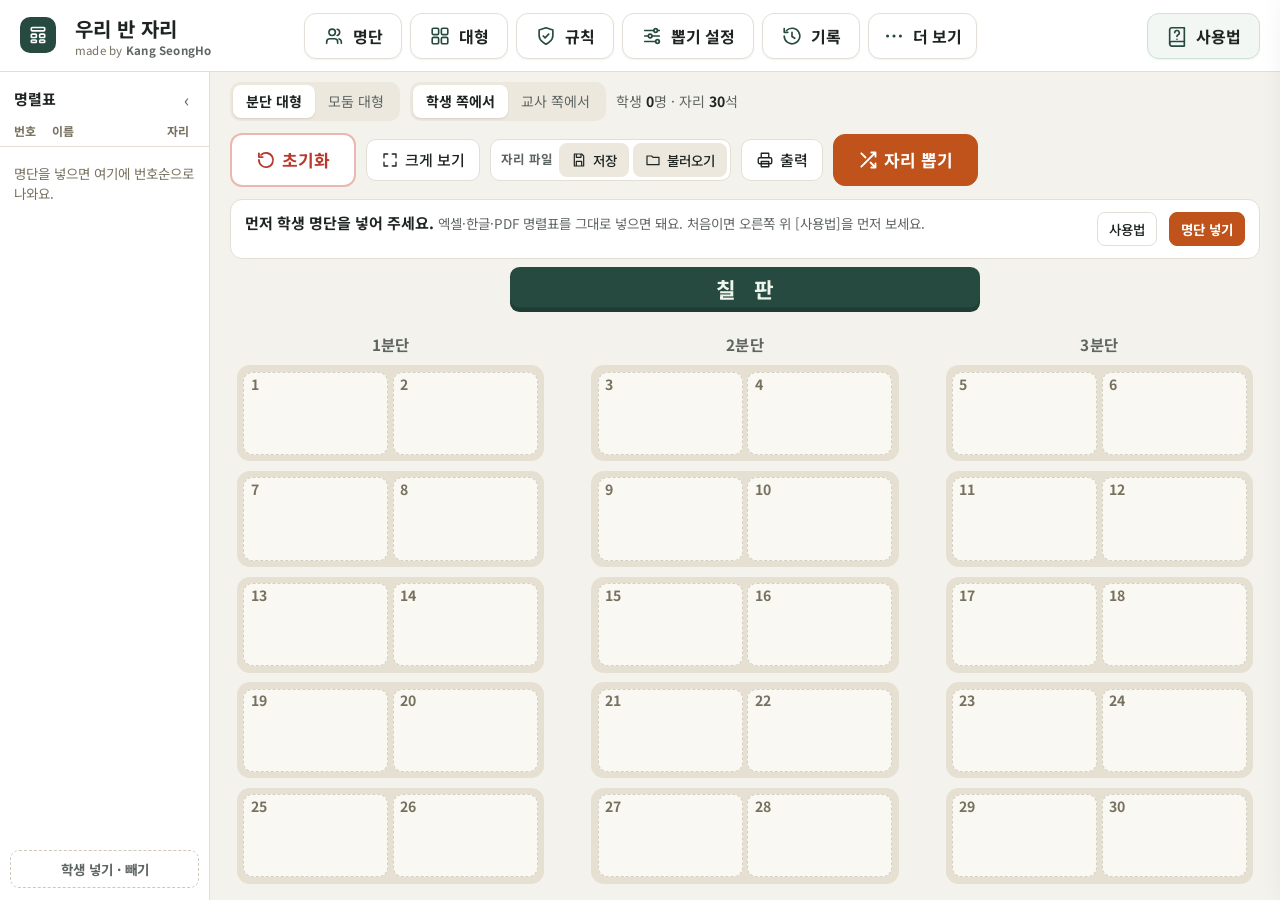
<file: tools/seat.html>
<!doctype html>
<html lang="ko">
<head>
<meta charset="utf-8">
<meta name="viewport" content="width=device-width,initial-scale=1">
<title>우리반 자리뽑기</title>
<meta name="author" content="Kang SeongHo">
<link rel="preconnect" href="https://fonts.googleapis.com">
<link rel="preconnect" href="https://fonts.gstatic.com" crossorigin>
<link href="https://fonts.googleapis.com/css2?family=Noto+Sans+KR:wght@400;500;700;900&display=swap" rel="stylesheet">
<script src="../lib/xlsx.full.min.js" defer></script>
<script src="../lib/jszip.min.js" defer></script>
<script src="../lib/html2canvas.min.js" defer></script>
<style>
:root{
  --bg:#f4f2ec; --panel:#ffffff; --ink:#1e2422; --muted:#5f6662; --faint:#77715f;
  --line:#e3dfd5; --soft:#ece8de; --desk:#e6e0d2;
  --board:#264a3f; --board-ink:#eef3ec;
  --accent:#bf531b; --accent-ink:#ffffff; --accent-soft:#fbe7dc;
  --boy:#3a6ad6; --boy-soft:#e6edfb; --boy-line:#c9d6f4; --boy-ink:#20449a;
  --girl:#d4467a; --girl-soft:#fbe6ee; --girl-line:#f0c6d6; --girl-ink:#9c2556;
  --danger:#b83a2f; --ok:#2d7a52;
  --r:12px;
  color-scheme:light;
}
*{box-sizing:border-box}
html,body{height:100%}
body{margin:0;background:var(--bg);color:var(--ink);font:15px/1.5 'Noto Sans KR','Malgun Gothic','Apple SD Gothic Neo',system-ui,sans-serif;-webkit-font-smoothing:antialiased}
body.noscroll{overflow:hidden}
button{font:inherit;color:inherit;border:0;background:none;cursor:pointer;padding:0}
button:disabled{cursor:not-allowed;opacity:.45}
input,select,textarea{font:inherit;color:inherit}
:focus-visible{outline:2px solid var(--accent);outline-offset:2px}
svg{display:block}
[hidden]{display:none!important}

/* ---------- 상단 ---------- */
.top{display:grid;grid-template-columns:1fr auto 1fr;align-items:center;gap:16px;padding:0 20px;min-height:72px;background:var(--panel);border-bottom:1px solid var(--line);position:sticky;top:0;z-index:30}
.brand{display:flex;align-items:center;gap:10px;min-width:0}
.logo{width:36px;height:36px;border-radius:10px;background:var(--board);display:grid;place-items:center;color:#fff;flex:none}
.title-input{font-size:20px;font-weight:700;border:1px solid transparent;border-radius:8px;padding:3px 8px;background:transparent;width:15ch;min-width:0}
.title-input:hover{border-color:var(--line)}
.title-input:focus{border-color:var(--accent);outline:none;background:#fff}
.brand-txt{display:flex;flex-direction:column;min-width:0;line-height:1.1}
.credit{font-size:11.5px;color:var(--faint);padding-left:9px;letter-spacing:.02em;white-space:nowrap}
.credit b{color:var(--muted);font-weight:700}
/* 위쪽 메뉴: 글자와 아이콘을 나란히, 테두리 있는 버튼으로 눈에 띄게 */
.nav{display:flex;gap:8px;flex-wrap:wrap;justify-content:center}
.top-r{display:flex;justify-content:flex-end}
.nav button,.help-btn{position:relative;display:flex;align-items:center;gap:8px;padding:10px 18px;border-radius:12px;font-size:16px;font-weight:700;color:var(--ink);background:#fff;border:1.5px solid var(--line);box-shadow:0 1px 2px rgba(30,36,34,.06)}
.nav button svg,.help-btn svg{width:22px;height:22px;color:var(--board)}
.help-btn{background:#f3f7f4;border-color:#cfe0d6}
.help-btn:hover{border-color:var(--board)}
.nav button:hover{border-color:var(--board);background:#f3f7f4}
.nav button.on{background:var(--board);border-color:var(--board);color:#fff}
.nav button.on svg{color:#fff}
.nav #moreBtn{padding:10px 14px}
.nav .armed::after{content:"";position:absolute;top:5px;right:5px;width:5px;height:5px;border-radius:50%;background:var(--faint)}
@media (max-width:1240px){.nav button span,.help-btn span{display:none}.nav button,.help-btn{padding:10px 12px}}

/* ---------- 왼쪽 명렬표 ---------- */
.workspace{display:flex;align-items:flex-start}
.work{flex:1;min-width:0}
.rside{flex:none;width:210px;position:sticky;top:72px;height:calc(100vh - 72px);background:var(--panel);border-right:1px solid var(--line);display:flex;flex-direction:column}
.rs-head{display:flex;align-items:center;gap:6px;padding:12px 8px 8px 14px}
.rs-head b{font-size:15px}
.rs-head .muted{flex:1}
.rs-cols,.rs-row{display:grid;grid-template-columns:34px 1fr 38px;align-items:center;gap:4px}
.rs-cols{padding:0 12px 6px 14px;font-size:12px;color:var(--faint);font-weight:700;border-bottom:1px solid var(--line)}
.rs-cols span:last-child,.rs-row span:last-child{text-align:center}
.rs-list{flex:1;overflow:auto;padding:4px 6px 12px}
.rs-row{width:100%;text-align:left;padding:4px 6px 4px 8px;border-radius:8px;font-size:14.5px}
.rs-row:hover{background:var(--soft)}
.rs-row[draggable="true"]{cursor:grab}
.rs-row[draggable="true"]:active{cursor:grabbing}
.rs-row .no{color:var(--muted);font-size:13px;text-align:right;padding-right:6px}
.rs-row .nm{font-weight:500;white-space:nowrap;overflow:hidden;text-overflow:ellipsis}
.rs-row .nm.M::before,.rs-row .nm.F::before{content:"";display:inline-block;width:6px;height:6px;border-radius:50%;margin-right:6px;vertical-align:middle;background:var(--boy)}
.rs-row .nm.F::before{background:var(--girl)}
.rs-row .st{font-weight:700;color:var(--ink);background:var(--soft);border-radius:6px;font-size:13px;padding:1px 0}
.rs-row .st:empty{background:none}
.rs-row.on{background:var(--accent-soft)}
.rs-edit{margin:8px 10px 12px;padding:8px;border-radius:9px;border:1px dashed #cfc8b8;color:var(--muted);font-size:13.5px;font-weight:700}
.rs-edit:hover{border-color:var(--accent);color:var(--accent);background:var(--accent-soft)}
.addsec{background:#f7fbf8;margin:0 -18px;padding:16px 18px;border-bottom:1px solid #d7e7dc}
.addrow{display:flex;gap:6px;align-items:center}
.ck.nosex{align-items:flex-start;margin:12px 0;padding:10px 12px;border:1px solid var(--line);border-radius:10px;background:#fff;font-size:14px;line-height:1.5}
.ck.nosex input{margin-top:3px;flex:none}
.ck.nosex .muted{font-size:12.5px}
.seat.hl{outline:.22em solid var(--accent);outline-offset:.08em;animation:hl 1.2s ease 2}
@keyframes hl{50%{outline-color:transparent}}
.rs-open{position:fixed;left:0;top:50%;transform:translateY(-50%);writing-mode:vertical-rl;background:#fff;border:1px solid var(--line);border-left:0;border-radius:0 10px 10px 0;padding:12px 6px;font-size:13px;font-weight:700;color:var(--muted);z-index:20;box-shadow:0 2px 8px rgba(0,0,0,.08)}
body.rs-closed .rside{display:none}
@media (max-width:900px){.rside{display:none}.rs-open{display:none}}

/* ---------- 도구 줄 ---------- */
.toolbar{display:flex;flex-wrap:wrap;align-items:center;justify-content:space-between;gap:12px;padding:10px 20px 4px}
.tb-left,.tb-right{display:flex;align-items:center;gap:10px;flex-wrap:wrap}
.seg{display:inline-flex;background:var(--soft);border-radius:10px;padding:3px}
.seg button{padding:6px 13px;border-radius:8px;font-size:14px;color:var(--muted);white-space:nowrap}
.seg button.on{background:#fff;color:var(--ink);box-shadow:0 1px 2px rgba(0,0,0,.1);font-weight:700}
.stats{color:var(--muted);font-size:14px;white-space:nowrap}
.stats b{color:var(--ink);font-weight:700}
.btn{display:inline-flex;align-items:center;justify-content:center;gap:6px;padding:9px 14px;border-radius:10px;background:#fff;border:1px solid var(--line);font-weight:500;white-space:nowrap;transition:background .12s,border-color .12s}
.btn:hover:not(:disabled){border-color:#c9c3b5;background:#fdfcf9}
.btn svg{width:18px;height:18px}
.btn.primary{background:var(--accent);border-color:var(--accent);color:var(--accent-ink);font-weight:700}
.btn.primary:hover:not(:disabled){background:#cf5d23;border-color:#cf5d23}
.btn.dark{background:var(--ink);border-color:var(--ink);color:#fff;font-weight:700}
.btn.dark:hover:not(:disabled){background:#38403d;border-color:#38403d}
.btn.big{padding:12px 24px;font-size:17px;border-radius:12px}
.btn.big svg{width:20px;height:20px}
.btn.reset{background:#fff;border:2px solid #e9b8b1;color:var(--danger);font-weight:700}
.btn.reset:hover:not(:disabled){background:#fdf1ef;border-color:var(--danger)}
.reset-modal{width:min(480px,100%)}
.rs-opts{display:flex;flex-direction:column;gap:8px;padding:10px 20px 20px}
.rs-opt{display:flex;flex-direction:column;align-items:flex-start;gap:3px;text-align:left;padding:14px 16px;border:1px solid var(--line);border-radius:12px;background:#fff}
.rs-opt:hover{border-color:var(--ink);background:#fbfaf7}
.rs-opt b{font-size:16px}
.rs-opt span{font-size:13px;color:var(--muted);line-height:1.5}
.rs-opt.danger b{color:var(--danger)}
.rs-opt.danger:hover{border-color:var(--danger);background:#fdf1ef}
.btn.sm{padding:6px 11px;font-size:13.5px;border-radius:8px}
.btn.ghost{background:transparent;border-color:transparent}
.btn.ghost:hover:not(:disabled){background:var(--soft)}
.btn.danger{color:var(--danger)}
.icon-btn{width:30px;height:30px;border-radius:8px;display:grid;place-items:center;color:var(--muted);font-size:18px;flex:none}
.icon-btn:hover{background:var(--soft);color:var(--ink)}

/* ---------- 안내 ---------- */
.notice{margin:8px 20px 0;padding:12px 14px;border-radius:var(--r);background:#fff;border:1px solid var(--line);display:flex;gap:12px;align-items:flex-start}
.notice.warn{background:#fff7ec;border-color:#f1d4ae}
.notice .grow{flex:1;min-width:0}
.notice ul{margin:4px 0 0;padding-left:18px;font-size:14px}
.empty-card{margin:10px auto 0;max-width:520px;text-align:center;padding:22px;border-radius:16px;background:#fff;border:1px solid var(--line)}
.empty-card h2{margin:0 0 4px;font-size:19px}
.empty-card p{margin:0 0 14px;color:var(--muted)}

/* ---------- 교실 ---------- */
.stage{padding:8px 20px 16px;display:flex;flex-direction:column;align-items:center;transition:padding .2s}
.board-wrap{width:100%;display:flex;justify-content:center}
.room{display:inline-flex;flex-direction:column;align-items:center;gap:1em;width:max-content}
.chalk{width:22em;height:2.1em;background:var(--board);color:var(--board-ink);border-radius:.45em;display:grid;place-items:center;font-weight:700;letter-spacing:.8em;text-indent:.8em;box-shadow:inset 0 -.22em 0 rgba(0,0,0,.18)}
.cols{display:flex;gap:2.2em;align-items:flex-start}
.col{display:flex;flex-direction:column;gap:.45em;align-items:center}
.glabel{font-size:.72em;color:var(--muted);font-weight:700;letter-spacing:.02em}
.desk{display:flex;gap:.22em;padding:.3em;background:var(--desk);border-radius:.6em}
.grps{display:grid;gap:1.5em 2.2em}
.grp{display:flex;flex-direction:column;align-items:center;gap:.45em}
.grp-seats{display:grid;gap:.22em;padding:.32em;background:var(--desk);border-radius:.7em}
.seat{position:relative;width:6.8em;height:3.9em;background:#fff;border-radius:.45em;display:flex;flex-direction:column;align-items:center;justify-content:center;gap:.05em;border:.07em solid #d6d0c2;user-select:none;-webkit-user-select:none}
.seat .nm{font-size:1.25em;font-weight:700;line-height:1.15;white-space:nowrap;max-width:4.9em;overflow:hidden;text-overflow:ellipsis}
.seat .num{font-size:.7em;color:var(--muted);line-height:1.2}
.seat .sno{position:absolute;top:.28em;left:.45em;font-size:.66em;color:var(--faint);font-weight:700;line-height:1}
.seat .sxm{font-size:.72em;font-weight:700;padding:.05em .55em;border-radius:1em}
.sxm.M,.sxb.M{background:var(--boy-soft);color:var(--boy)}
.sxm.F,.sxb.F{background:var(--girl-soft);color:var(--girl)}
.seat.empty{background:#faf8f3;border-style:dashed}
.seat.boy{box-shadow:inset .26em 0 0 var(--boy)}
.seat.girl{box-shadow:inset .26em 0 0 var(--girl)}
.seat.boy .nm{color:var(--boy-ink)}
.seat.girl .nm{color:var(--girl-ink)}
.seat.ghost{visibility:hidden}
.room.live .seat:not(.ghost){cursor:pointer;transition:transform .1s,box-shadow .1s}
.room.live .seat:not(.ghost):hover{border-color:#b8b09f}
.seat.sel{outline:.2em solid var(--accent);outline-offset:.08em;z-index:2}
.seat.drop{outline:.2em dashed var(--accent);outline-offset:.08em}
/* 대형 편집 */
.room.editing .seat{cursor:pointer}
.seat.gone{background:transparent!important;border:.07em dashed transparent;box-shadow:none!important}
.seat.gone .revive{font-size:.7em;font-weight:700;color:var(--muted);opacity:0;transition:opacity .12s}
.room.live .seat.gone:hover{border-color:#cfc8b8;background:rgba(255,255,255,.5)!important}
.room.live .seat.gone:hover .revive{opacity:1}
.desk.desk-gone{background:transparent}
.seat .x{position:absolute;top:.2em;right:.2em;width:1.5em;height:1.5em;border-radius:50%;font-size:.8em;line-height:1;color:var(--muted);background:#f3f0e9;display:grid;place-items:center}
.seat .x:hover{background:var(--ink);color:#fff}
.seat .x.rm{opacity:0;transition:opacity .12s}
.seat:hover .x.rm,.seat.sel .x.rm,.seat .x.rm:focus-visible{opacity:1}
@media (hover:none){.seat .x.rm{opacity:.7}}
.seat .sxb{font-size:.75em;font-weight:700;padding:.1em .6em;border-radius:1em}
.seat .sxb.A{color:var(--faint);background:transparent;font-weight:500}

/* ---------- 자리 없는 학생 ---------- */
.tray{width:100%;max-width:980px;margin-top:18px;padding:10px 12px;border:1.5px dashed var(--line);border-radius:14px;background:rgba(255,255,255,.5);display:flex;flex-wrap:wrap;gap:6px;align-items:center;min-height:52px}
.tray.drop,.tray.target{border-color:var(--accent);background:var(--accent-soft)}
.tray-label{font-size:13px;color:var(--muted);margin-right:6px}
.chip{display:inline-flex;align-items:center;gap:4px;padding:5px 11px;border-radius:999px;background:#fff;border:1px solid var(--line);font-size:14px;cursor:pointer}
.chip small{color:var(--muted);font-size:11.5px}
.chip.M{border-color:var(--boy-line)}
.chip.F{border-color:var(--girl-line)}
.swatches{display:flex;flex-wrap:wrap;gap:6px;align-items:center;margin:6px 0 4px}
.sw{width:30px;height:30px;border-radius:50%;border:3px solid #fff;box-shadow:0 0 0 1px var(--line)}
.sw.on{box-shadow:0 0 0 2px var(--ink)}
.sw-custom{position:relative;display:inline-flex;align-items:center;gap:6px;font-size:13px;color:var(--muted);padding:4px 10px 4px 4px;border:1px solid var(--line);border-radius:999px;cursor:pointer}
.sw-custom input{width:24px;height:24px;border:0;padding:0;background:none;cursor:pointer}
.color-row{display:flex;align-items:center;gap:10px;margin-top:10px}
.color-row b{min-width:48px;font-size:14px}
.color-prev{display:flex;gap:6px;margin-top:10px}
.color-prev .seat{font-size:11px;cursor:default}
.chip.on{background:var(--ink);border-color:var(--ink);color:#fff}
.chip.on small{color:#cfd3d1}
.chip.sel{outline:2px solid var(--accent);outline-offset:1px}
.hint{color:var(--muted);font-size:13.5px;margin:8px 0 0;text-align:center}
.hint:empty{display:none}

/* ---------- 오른쪽 패널 ---------- */
.drawer{position:fixed;top:0;right:0;bottom:0;width:min(430px,100vw);background:var(--panel);box-shadow:-10px 0 30px rgba(30,36,34,.12);transform:translateX(105%);transition:transform .22s ease;z-index:40;display:flex;flex-direction:column}
.drawer.open{transform:none}
.dr-head{display:flex;align-items:center;justify-content:space-between;padding:16px 18px 12px;border-bottom:1px solid var(--line)}
.dr-head h2{margin:0;font-size:18px}
.dr-body{flex:1;overflow:auto;padding:4px 18px 30px}
@media (min-width:1100px){
  body.drawer-open:not(.drawer-wide) .stage,body.drawer-open:not(.drawer-wide) .toolbar,body.drawer-open:not(.drawer-wide) .notices{padding-right:450px}
}
.sec{padding:16px 0;border-bottom:1px solid var(--line)}
.sec:last-child{border-bottom:0}
.sec h3{margin:0 0 10px;font-size:15px}
.sec h4{margin:0 0 6px;font-size:13.5px;color:var(--muted);font-weight:700}
.sec-h{display:flex;align-items:baseline;justify-content:space-between;gap:8px;margin-bottom:10px}
.sec-h h3{margin:0}
.muted{color:var(--muted);font-size:13.5px}
.warn-t{color:#9a4f12;font-weight:700}
.note{color:var(--muted);font-size:13px;margin:8px 0 0;line-height:1.55}
.row{display:flex;gap:8px;flex-wrap:wrap;align-items:center;margin-top:10px}
.row.end{justify-content:flex-end}
.drop{display:flex;flex-direction:column;align-items:center;gap:2px;padding:18px 12px;border:1.5px dashed #cfc8b8;border-radius:14px;background:#faf8f3;cursor:pointer;text-align:center}
.drop:hover,.drop.over{border-color:var(--accent);background:var(--accent-soft)}
.drop svg{width:26px;height:26px;color:var(--muted);margin-bottom:4px}
.drop small{color:var(--muted)}
.or{text-align:center;color:var(--faint);font-size:12.5px;margin:8px 0}
textarea.paste{width:100%;border:1px solid var(--line);border-radius:10px;padding:10px;resize:vertical;background:#fff;font-size:14px}
.slist{display:flex;flex-direction:column;gap:4px;max-height:46vh;overflow:auto;padding-right:2px}
/* 넓은 명단 창 */
.drawer.wide{width:min(900px,100vw);box-shadow:-20px 0 60px rgba(30,36,34,.22)}
body.drawer-wide::after{content:"";position:fixed;inset:0;background:rgba(25,30,28,.25);z-index:35}
.drawer.wide .dr-body{padding:0 24px 24px}
.rgrid{display:grid;grid-template-columns:minmax(0,5fr) minmax(0,6fr);gap:0 28px;align-items:start}
.rg-r{position:sticky;top:0;height:calc(100vh - 70px);display:flex;flex-direction:column;padding-top:4px}
.rg-r .cur{flex:1;min-height:0;display:flex;flex-direction:column}
.rg-r .cur .slist{flex:1;max-height:none;min-height:120px}
.rg-r .cur.compact{flex:none}
.rg-r .pv{flex:1 1 auto;min-height:0;display:flex;flex-direction:column}
.rg-r .pv .slist{flex:1;max-height:none;min-height:100px}
.drawer.wide .addsec,.drawer.wide .pv{margin:12px 0;border:1px solid #d7e7dc;border-radius:12px}
.drawer.wide .pv{border-color:#f1d4ae}
.drawer.wide .rg-l>.sec:first-child{padding-top:16px}
@media (max-width:820px){.rgrid{grid-template-columns:1fr}.rg-r{position:static;height:auto}.rg-r .cur .slist{max-height:60vh}}
.srow{display:flex;gap:6px;align-items:center}
.in{border:1px solid var(--line);border-radius:8px;padding:6px 8px;background:#fff;min-width:0;flex:1}
.in.num{flex:0 0 58px;text-align:center}
.in:focus{border-color:var(--accent);outline:none}
.sx2{flex:none;display:flex;padding:2px;gap:2px;border-radius:10px;background:var(--soft)}
.sx2 button{width:36px;height:30px;border-radius:8px;font-weight:700;font-size:14px;color:var(--faint)}
.sx2 button:hover{background:#fff;color:var(--ink)}
.sx2 button.on.M{background:var(--boy);color:#fff}
.sx2 button.on.F{background:var(--girl);color:#fff}
.sx2.none{background:#fff1e0;box-shadow:inset 0 0 0 1px #efc48f}
.sx2.none button{color:#9a4f12}
.sex-tools{display:flex;flex-direction:column;gap:6px;font-size:13px;background:#fff1e0;border:1px solid #f1d4ae;padding:8px 10px;border-radius:10px;margin:0 0 8px}
.sex-tools .sep{color:#e2c79f;margin:0 2px}
.sex-tools .btn.sm{padding:4px 9px}
.sex-tools .ln{display:flex;align-items:center;gap:6px;flex-wrap:wrap}
.sex-tools input{width:56px;border:1px solid var(--line);border-radius:6px;padding:3px 6px;text-align:center}
.pv{background:#fffaf3;margin:0 -18px;padding:16px 18px;border-top:1px solid #f1d4ae;border-bottom:1px solid #f1d4ae}
.quick{display:flex;align-items:center;gap:6px;flex-wrap:wrap;font-size:13.5px;background:var(--soft);padding:8px 10px;border-radius:10px;margin-top:10px}
.quick input{width:56px;border:1px solid var(--line);border-radius:6px;padding:3px 6px;text-align:center}
.stepper{display:flex;align-items:center;justify-content:space-between;padding:7px 0}
.stepper .ctl{display:flex;align-items:center;gap:4px}
.stepper .ctl b{min-width:32px;text-align:center;font-size:16px}
.stepper .ctl button{width:32px;height:32px;border-radius:8px;border:1px solid var(--line);background:#fff;font-size:18px;line-height:1}
.opt{display:flex;gap:10px;align-items:flex-start;width:100%;text-align:left;padding:10px 12px;border:1px solid var(--line);border-radius:10px;background:#fff;margin-bottom:6px}
.opt .rd{flex:none;width:18px;height:18px;border-radius:50%;border:2px solid #c3bcae;margin-top:2px}
.opt.on{border-color:var(--ink);box-shadow:0 0 0 1px var(--ink)}
.opt.on .rd{border:5px solid var(--ink)}
.opt b{display:block;font-size:14.5px}
.opt span{display:block;font-size:12.5px;color:var(--muted)}
.ck{display:flex;gap:8px;align-items:center;padding:5px 0;cursor:pointer;font-size:14.5px}
.ck input{width:17px;height:17px;accent-color:var(--ink)}
.inline{display:flex;gap:8px;align-items:center;flex-wrap:wrap;font-size:14px;margin-top:6px}
.inline select{border:1px solid var(--line);border-radius:8px;padding:4px 6px;background:#fff}
.picks{display:flex;flex-wrap:wrap;gap:5px;max-height:30vh;overflow:auto}
.rule-btns{display:flex;flex-wrap:wrap;gap:6px;margin-top:12px}
.rset{margin-bottom:14px}
.rule{display:flex;align-items:center;justify-content:space-between;gap:6px;padding:6px 6px 6px 10px;border-radius:10px;background:var(--soft);margin-bottom:4px;font-size:14px}
.rchips{display:flex;flex-wrap:wrap;gap:4px}
.rchips .chip{cursor:default;padding:3px 4px 3px 10px}
.rchips .chip button{width:20px;height:20px;border-radius:50%;color:var(--muted)}
.rchips .chip button:hover{background:var(--ink);color:#fff}
.empty-t{color:var(--faint);font-size:13.5px;margin:4px 0}
.hitem{display:flex;align-items:center;justify-content:space-between;gap:8px;padding:10px 12px;border:1px solid var(--line);border-radius:10px;margin-bottom:6px}
.hitem b{display:block;font-size:14.5px}

/* ---------- 메뉴 ---------- */
.menu{position:fixed;z-index:50;background:#fff;border:1px solid var(--line);border-radius:12px;box-shadow:0 12px 30px rgba(30,36,34,.16);padding:6px;min-width:220px}
.menu button{display:flex;width:100%;gap:10px;align-items:center;padding:9px 10px;border-radius:8px;font-size:14.5px;text-align:left}
.menu button:hover{background:var(--soft)}
.menu button svg{width:18px;height:18px;color:var(--muted)}
.menu hr{border:0;border-top:1px solid var(--line);margin:4px 0}
.menu .danger{color:var(--danger)}

/* ---------- 전체 화면 겹침 ---------- */
.overlay{position:fixed;inset:0;z-index:60;background:var(--bg);display:flex;flex-direction:column}
.ov-top{display:flex;justify-content:space-between;align-items:center;gap:16px;padding:14px 22px;background:#fff;border-bottom:1px solid var(--line);flex-wrap:wrap}
.ov-top h2{margin:0;font-size:20px}
.ov-top p{margin:2px 0 0;color:var(--muted);font-size:13.5px;max-width:640px}
.ov-actions{display:flex;gap:8px;align-items:center;flex-wrap:wrap}
.ov-body{flex:1;overflow:auto;padding:18px 22px 30px;display:flex;flex-direction:column;align-items:center}
.ov-body>*{flex-shrink:0}
#secret .ov-body{flex-direction:row;align-items:stretch;padding:0;overflow:hidden}
.s-main{flex:1;min-width:0;overflow:auto;display:flex;align-items:center;justify-content:center;padding:18px}
.s-side{flex:none;width:300px;background:#fff;border-left:1px solid var(--line);display:flex;flex-direction:column;min-height:0}
.s-side-h{padding:14px 16px 8px}
.s-side-h p,.s-foot{margin:4px 0 0;color:var(--muted);font-size:12.5px;line-height:1.5}
.s-foot{padding:10px 16px 14px;border-top:1px solid var(--line)}
.tray.side{flex:1;min-height:0;overflow:auto;margin:0;max-width:none;border:0;border-radius:0;background:transparent;align-content:flex-start;padding:4px 16px 12px}
.tray.side.target,.tray.side.drop{background:var(--accent-soft)}
@media (max-width:760px){#secret .ov-body{flex-direction:column}.s-side{width:auto;max-height:40vh;border-left:0;border-top:1px solid var(--line)}}
/* 자리 눌렀을 때 학생 고르기 */
.pick-pop{position:fixed;z-index:90;width:320px;max-height:min(440px,80vh);display:flex;flex-direction:column;background:#fff;border:1px solid var(--line);border-radius:14px;box-shadow:0 16px 40px rgba(30,36,34,.22)}
.pp-head{display:flex;align-items:center;justify-content:space-between;padding:10px 10px 6px 14px}
.pp-cur{display:flex;gap:6px;align-items:center;flex-wrap:wrap;padding:0 14px 8px;font-size:14px}
.pp-list{overflow:auto;padding:4px 14px 14px;display:flex;flex-wrap:wrap;gap:5px;align-content:flex-start}
.pp-empty{color:var(--faint);font-size:13.5px}
.switch{display:inline-flex;align-items:center;gap:8px;padding:8px 12px;border-radius:10px;border:1px solid var(--line);background:#fff;font-size:14px;cursor:pointer;font-weight:500}
.switch input{width:17px;height:17px;accent-color:var(--accent)}
.badge{display:inline-block;padding:2px 9px;border-radius:999px;background:var(--soft);font-size:12.5px;font-weight:700;color:var(--muted)}
.badge.on{background:#e3f1e8;color:var(--ok)}

/* 발표 화면 */
.present{background:#efece4}
.present .ov-top{background:transparent;border:0;padding:16px 26px 0}
.p-title{font-size:26px;font-weight:900;letter-spacing:-.01em}
.p-stage{flex:1;display:flex;align-items:center;justify-content:center;padding:12px 20px 18px;overflow:hidden}
.p-foot{display:flex;justify-content:center;gap:10px;padding:0 20px 22px;flex-wrap:wrap;align-items:center}
.p-note{font-size:13px;color:var(--muted)}
.p-credit{position:absolute;right:22px;bottom:14px;font-size:12px;color:var(--faint);letter-spacing:.03em}
.present .seat .nm:empty::before{content:"";display:block;width:1.8em;height:.35em;border-radius:.2em;background:#ece7dc}
.present .seat.wait .nm{color:var(--faint)}
.present .seat.spin .nm{color:#9e978a}
.present .seat.focus{outline:.22em solid var(--accent);outline-offset:.1em;transform:scale(1.1);z-index:3;box-shadow:0 .6em 1.4em rgba(0,0,0,.18)}
.seat.pop{animation:pop .42s cubic-bezier(.2,.9,.3,1.3)}
@keyframes pop{0%{transform:scale(.7);opacity:.3}60%{transform:scale(1.1)}100%{transform:scale(1);opacity:1}}
@media (prefers-reduced-motion:reduce){.seat.pop{animation:none}}

/* ---------- 모달 ---------- */
.modal-back{position:fixed;inset:0;z-index:80;background:rgba(25,30,28,.45);display:grid;place-items:center;padding:16px}
.modal{background:#fff;border-radius:16px;box-shadow:0 20px 60px rgba(0,0,0,.25);max-width:100%;max-height:100%;overflow:auto}
.modal.sm{width:400px;padding:22px}
.modal.sm p{margin:0 0 16px;font-size:15.5px;line-height:1.6;white-space:pre-line}
.print-modal{width:min(1180px,100%);height:min(780px,100%);display:flex;overflow:hidden}
.pm-side{width:300px;flex:none;padding:20px;border-right:1px solid var(--line);overflow:auto;display:flex;flex-direction:column;gap:14px}
.pm-side h2{margin:0;font-size:18px}
.field label,.field .lab{display:block;font-size:13px;font-weight:700;color:var(--muted);margin-bottom:5px}
.field input[type=text]{width:100%;border:1px solid var(--line);border-radius:8px;padding:7px 9px}
.range-row{display:flex;align-items:center;gap:10px}
.range-row input{flex:1;accent-color:var(--accent)}
.range-row output{min-width:46px;text-align:right;font-weight:700}
.pm-preview{flex:1;background:#d9d5cb;display:flex;align-items:center;justify-content:center;overflow:hidden;padding:20px}
.paper-wrap{position:relative}
.paper{position:absolute;top:0;left:0;background:#fff;transform-origin:top left;box-shadow:0 4px 18px rgba(0,0,0,.18)}
.sheet{width:100%;height:100%;display:flex;align-items:flex-start;justify-content:center;overflow:hidden}
.sheet-in{display:inline-flex;flex-direction:column;align-items:center;color:#111;width:max-content;flex:none}
.sheet-in h1{font-size:1.7em;margin:0;font-weight:900;letter-spacing:-.01em}
.sheet-in .sub{font-size:.9em;color:#555;margin:.2em 0 1.1em}
.room.print .chalk{background:#fff;color:#111;border:.1em solid #222;box-shadow:none}
.room.print .desk,.room.print .grp-seats{background:#ecebe6}
.room.print .seat{border-color:#9a968c}
.room.print .seat.empty{background:#fff}
.room.print .glabel{color:#444}
/* 출력 창: 화면 전체를 쓰는 별도 창 */
#printModal{padding:0;place-items:stretch}
#printModal .print-modal{width:100vw;height:100vh;max-width:none;max-height:none;border-radius:0}
.filegrp{display:inline-flex;align-items:center;gap:4px;padding:3px 3px 3px 10px;border:1px solid var(--line);border-radius:10px;background:#fff}
.filegrp .fg-lab{font-size:12.5px;font-weight:700;color:var(--muted);margin-right:2px}
.filegrp .btn{border-color:transparent;background:var(--soft)}
.filegrp .btn:hover:not(:disabled){background:#e4dfd3}
.filegrp .btn svg{width:16px;height:16px}
.pg{position:relative}
.ppage{box-sizing:border-box;overflow:hidden;background:#fff}
.blk{position:absolute}
.blk-c{width:max-content;color:#111}
.blk.ed{cursor:move;touch-action:none;outline:calc(1px*var(--inv,1)) dashed #cfc8b8}
.blk.ed:hover{outline-color:#9d9585}
.blk.ed.sel{outline:calc(2px*var(--inv,1)) solid var(--accent)}
.roster-in,.memo-in{background:#fff}
.pm-side>.row:last-child{position:sticky;bottom:-20px;background:#fff;margin:auto -20px -20px;padding:12px 20px 20px;border-top:1px solid var(--line)}
.blk .rz{position:absolute;right:calc(-11px*var(--inv,1));bottom:calc(-11px*var(--inv,1));width:calc(22px*var(--inv,1));height:calc(22px*var(--inv,1));border-radius:calc(4px*var(--inv,1));background:var(--accent);border:calc(2px*var(--inv,1)) solid #fff;cursor:nwse-resize;box-shadow:0 1px 4px rgba(0,0,0,.3)}
.blk-tag{position:absolute;left:0;top:calc(-20px*var(--inv,1));font-size:calc(12px*var(--inv,1));font-weight:700;color:var(--accent);background:#fff;padding:0 calc(4px*var(--inv,1));border-radius:calc(4px*var(--inv,1));display:none;white-space:nowrap}
.blk.ed:hover .blk-tag,.blk.ed.sel .blk-tag{display:block}
.roster-in .rt{font-weight:900;font-size:1.15em;text-align:center;margin-bottom:.4em}
.rcols{display:flex;gap:1em;align-items:flex-start}
.rtbl{border-collapse:collapse}
.rtbl th,.rtbl td{border:.06em solid #8a867c;padding:.2em .65em;text-align:center;line-height:1.35}
.rtbl th{background:#efede7;font-weight:700;font-size:.9em}
.rtbl td.n{min-width:4.6em;font-weight:500}
.memo-in{width:24em;min-height:3.2em;padding:.8em 1.1em;border:.08em solid #8a867c;border-radius:.6em;line-height:1.65;word-break:keep-all;overflow-wrap:anywhere}
.memo-in.ph{color:#aaa;border-style:dashed}
details.more-opt summary{cursor:pointer;font-size:13.5px;font-weight:700;color:var(--muted)}
details.more-opt .field{margin-top:10px}
.prsel{background:var(--accent-soft);padding:10px 12px;border-radius:10px}
/* 사용 설명서 */
.g-wrap{flex:1;min-height:0;display:grid;grid-template-columns:240px minmax(0,1fr);grid-template-rows:minmax(0,1fr);overflow:hidden}
.g-toc{overflow:auto;padding:18px 12px 18px 22px;border-right:1px solid var(--line);background:#fff}
.g-toc a{display:block;padding:7px 10px;border-radius:8px;color:var(--ink);text-decoration:none;font-size:14.5px;font-weight:500}
.g-toc a:hover{background:var(--soft)}
.g-toc a.on{background:var(--board);color:#fff}
.g-body{position:relative;overflow:auto;padding:10px 40px 60px;line-height:1.75;font-size:15.5px}
.g-body section{max-width:820px;padding:22px 0;border-bottom:1px solid var(--line)}
.g-body h3{font-size:20px;margin:0 0 10px;color:var(--board)}
.g-body ol,.g-body ul{padding-left:22px;margin:8px 0}
.g-body li{margin:4px 0}
.g-body dt{font-weight:700;margin-top:12px}
.g-body dd{margin:2px 0 0 0;color:#3a403d}
.ui{display:inline-block;padding:0 .45em;border:1px solid #cfc8b8;border-radius:6px;background:#fff;font-weight:700;font-size:.92em;line-height:1.5;white-space:nowrap}
.tip{margin:12px 0;padding:10px 14px;border-radius:10px;background:#eef5f0;border:1px solid #d3e5da;font-size:14.5px}
.tip.warn{background:#fff4e8;border-color:#f1d4ae}
.g-foot{color:var(--faint);font-size:13px;margin-top:24px}
@media (max-width:760px){.g-wrap{grid-template-columns:1fr}.g-toc{display:none}.g-body{padding:10px 18px 40px}}
#printArea .g-print{font:14px/1.7 'Noto Sans KR','Malgun Gothic',sans-serif;color:#111}
#printArea .g-print h1{font-size:22px;margin:0 0 4px}
#printArea .g-print h3{font-size:17px;margin:18px 0 6px;break-after:avoid}
#printArea .g-print section{break-inside:avoid-page}
#printArea{display:none}
@media print{
  body>*:not(#printArea){display:none!important}
  #printArea{display:block}
  body{background:#fff}
  *{-webkit-print-color-adjust:exact;print-color-adjust:exact}
}

/* 토스트 */
.toast{position:fixed;left:50%;bottom:26px;transform:translateX(-50%) translateY(20px);background:var(--ink);color:#fff;padding:11px 18px;border-radius:12px;font-size:14.5px;opacity:0;pointer-events:none;transition:.2s;z-index:100;max-width:min(560px,92vw);text-align:center}
.toast.show{opacity:1;transform:translateX(-50%) translateY(0)}

@media (max-width:760px){
  .top{flex-wrap:wrap;padding:10px 16px}
  .nav button{min-width:50px;padding:5px 6px}
  .toolbar,.stage{padding-left:16px;padding-right:16px}
  .print-modal{flex-direction:column;height:100%}
  .pm-side{width:100%;border-right:0;border-bottom:1px solid var(--line)}
  .pm-preview{min-height:300px}
}
</style>
</head>
<body>

<header class="top">
  <div class="brand">
    <span class="logo" aria-hidden="true"><svg viewBox="0 0 24 24" width="20" height="20" fill="none" stroke="currentColor" stroke-width="2" stroke-linecap="round"><rect x="4" y="3" width="16" height="4" rx="1"/><rect x="4" y="11" width="6" height="4" rx="1"/><rect x="14" y="11" width="6" height="4" rx="1"/><rect x="4" y="18" width="6" height="3" rx="1"/><rect x="14" y="18" width="6" height="3" rx="1"/></svg></span>
    <div class="brand-txt">
      <input id="title" class="title-input" aria-label="화면 제목" maxlength="30">
      <span class="credit">made by <b>Kang SeongHo</b></span>
    </div>
  </div>
  <nav class="nav" id="nav">
    <button data-open="roster"><svg viewBox="0 0 24 24" fill="none" stroke="currentColor" stroke-width="1.8" stroke-linecap="round" stroke-linejoin="round"><path d="M16 20v-1.5a3.5 3.5 0 0 0-3.5-3.5h-5A3.5 3.5 0 0 0 4 18.5V20"/><circle cx="10" cy="8" r="3.5"/><path d="M20 20v-1.5a3.5 3.5 0 0 0-2.5-3.3M15.5 4.6a3.5 3.5 0 0 1 0 6.8"/></svg><span>명단</span></button>
    <button data-open="layout"><svg viewBox="0 0 24 24" fill="none" stroke="currentColor" stroke-width="1.8" stroke-linejoin="round"><rect x="3.5" y="3.5" width="7" height="7" rx="1.5"/><rect x="13.5" y="3.5" width="7" height="7" rx="1.5"/><rect x="3.5" y="13.5" width="7" height="7" rx="1.5"/><rect x="13.5" y="13.5" width="7" height="7" rx="1.5"/></svg><span>대형</span></button>
    <button data-open="rules"><svg viewBox="0 0 24 24" fill="none" stroke="currentColor" stroke-width="1.8" stroke-linecap="round" stroke-linejoin="round"><path d="M12 21s7.5-3.6 7.5-9.4V5.4L12 3 4.5 5.4v6.2C4.5 17.4 12 21 12 21z"/><path d="m9 12 2 2 4-4"/></svg><span>규칙</span></button>
    <button data-open="options"><svg viewBox="0 0 24 24" fill="none" stroke="currentColor" stroke-width="1.8" stroke-linecap="round"><path d="M4 6h10M18 6h2M4 12h4M12 12h8M4 18h12M20 18h0"/><circle cx="16" cy="6" r="2"/><circle cx="10" cy="12" r="2"/><circle cx="18" cy="18" r="2"/></svg><span>뽑기 설정</span></button>
    <button data-open="history"><svg viewBox="0 0 24 24" fill="none" stroke="currentColor" stroke-width="1.8" stroke-linecap="round" stroke-linejoin="round"><path d="M3.5 12a8.5 8.5 0 1 0 2.5-6"/><path d="M3.5 4v4h4"/><path d="M12 8v4.5l3 2"/></svg><span>기록</span></button>
    <button id="moreBtn" aria-label="더 보기"><svg viewBox="0 0 24 24" fill="currentColor"><circle cx="5" cy="12" r="1.7"/><circle cx="12" cy="12" r="1.7"/><circle cx="19" cy="12" r="1.7"/></svg><span>더 보기</span></button>
  </nav>
  <div class="top-r"><button class="help-btn" id="helpBtn" title="사용 설명서"><svg viewBox="0 0 24 24" fill="none" stroke="currentColor" stroke-width="1.8" stroke-linecap="round" stroke-linejoin="round"><path d="M4 5.5A2.5 2.5 0 0 1 6.5 3H20v15H6.5A2.5 2.5 0 0 0 4 20.5z"/><path d="M4 20.5A2.5 2.5 0 0 0 6.5 23H20v-5"/><path d="M9.5 8.5a2.5 2.5 0 1 1 3.4 2.3c-.6.3-.9.8-.9 1.4v.3M12 15.5h0"/></svg><span>사용법</span></button></div>
</header>

<!-- 사용 설명서 -->
<div class="overlay guide" id="guide" hidden>
  <div class="ov-top">
    <div><h2>자리뽑기 사용 설명서</h2><p>처음 쓰는 선생님도 순서대로 따라 하면 돼요. 버튼 이름은 <span class="ui">이렇게</span> 표시했어요.</p></div>
    <div class="ov-actions"><button class="btn" id="gPrint">설명서 인쇄</button><button class="btn dark" id="gClose">닫기</button></div>
  </div>
  <div class="g-wrap">
    <nav class="g-toc" id="gToc"></nav>
    <article class="g-body" id="gBody">
<section id="g1"><h3>1. 처음 시작하기 — 학생 명단 넣기</h3>
<p>위쪽 <span class="ui">명단</span>을 누르면 명단 창이 열려요. 세 가지 방법 중 편한 것을 쓰세요.</p>
<ol>
<li><b>명렬표 파일 그대로 넣기</b>: 엑셀(.xlsx, .xls), 한글(.hwpx), PDF, CSV 파일을 끌어다 놓거나 <span class="ui">파일 고르기</span>를 눌러요. 학년 전체가 들어 있는 명렬표면 <b>반 고르기</b>에서 우리 반을 골라요.</li>
<li><b>표 복사해서 붙여넣기</b>: 엑셀이나 한글에서 표를 드래그해 복사(Ctrl+C)한 뒤, 붙여넣기 칸에 붙여넣어요(Ctrl+V).</li>
<li><b>직접 입력하기</b>: 이름을 적고 Enter를 누르면 번호가 자동으로 넘어가요. ‘홍길동 남’처럼 띄어 적으면 성별도 들어가요.</li>
</ol>
<p>읽어 온 명단은 오른쪽 <b>읽어 온 명단 확인</b>에서 고친 뒤 <span class="ui">이 명단 등록하기</span>를 눌러요.</p>
<div class="tip"><b>성별이 없는 명렬표</b>라면 학생마다 <span class="ui">남</span>/<span class="ui">여</span>를 누르거나, “1~○번 남, 나머지 여”로 한꺼번에 정할 수 있어요. 남녀 구분이 필요 없으면 <span class="ui">성별 안 넣기</span>를 켜세요.</div>
<div class="tip">예전 한글 파일(.hwp)은 바로 읽을 수 없어요. 한글에서 <b>PDF로 저장</b>하거나 표를 복사해 붙여넣으세요.</div>
</section>

<section id="g2"><h3>2. 교실 대형 만들기</h3>
<ol>
<li>위쪽 <span class="ui">분단 대형</span> / <span class="ui">모둠 대형</span> 중 하나를 골라요.</li>
<li><span class="ui">대형</span>을 눌러 분단 수, 한 책상 인원, 줄 수(모둠은 모둠 수와 모양)를 정해요.</li>
<li>쓰지 않는 자리(기둥, 사물함 앞 등)는 자리 오른쪽 위 <span class="ui">×</span>를 눌러 비워 둬요.</li>
<li>남·여 자리를 정하고 싶으면 대형 창이 열린 상태에서 자리를 눌러요(남학생 자리 → 여학생 자리 → 구분 없음).</li>
</ol>
<div class="tip">대형 창을 열지 않아도, <b>뽑기 전에 빈자리를 누르면</b> <span class="ui">이 자리 비워 두기</span>로 바로 비워 둘 수 있어요.</div>
<p>자리 번호는 앞줄 왼쪽부터 매겨져요. 학생을 넣고 빼도 번호는 그대로이고, 대형을 바꾸면 새로 매겨져요.</p>
</section>

<section id="g3"><h3>3. 자리 뽑기</h3>
<ol>
<li>필요하면 <span class="ui">뽑기 설정</span>에서 조건을 정해요.
  <ul><li><b>성별</b>: 상관없음 / 자리에 정한 대로 / 같은 성별끼리 / 남녀 섞어서</li>
  <li><b>지난 기록 반영</b>: 지난번 짝, 지난번 자리 피하기</li>
  <li><b>빈자리</b>: 뒤쪽부터 / 아무 데나</li>
  <li><b>결과 보여 주는 방식</b>: 한꺼번에 / 한 자리씩(스페이스바로 넘기기)</li></ul></li>
<li>주황색 <span class="ui">자리 뽑기</span>를 누르면 큰 뽑기 화면이 열려요. TV·전자칠판에 띄우고 <span class="ui">전체 화면</span>을 누르면 좋아요.</li>
<li><span class="ui">뽑기 시작</span>을 누르면 이름이 섞이다가 자리가 정해져요.</li>
<li>마음에 들면 <span class="ui">이대로 확정</span>, 다시 하려면 <span class="ui">다시 뽑기</span>를 눌러요. 확정해야 기록에 남아요.</li>
</ol>
</section>

<section id="g4"><h3>4. 규칙 정하기</h3>
<p><span class="ui">규칙</span>에서 학생을 고른 뒤 규칙 버튼을 눌러요.</p>
<ul>
<li><b>서로 떨어뜨리기</b>: 고른 학생들이 짝(모둠)이 되지 않게, 또는 앞뒤옆에도 앉지 않게 해요.</li>
<li><b>앞자리에만</b>: 앞에서 몇 줄 안에만 앉게 해요(시력, 집중 등).</li>
<li><b>맨 뒷줄 금지</b>, <b>혼자 앉지 않게</b></li>
</ul>
<div class="tip">조건을 다 지킬 수 없을 때는 최대한 맞춘 결과를 보여 주고, 확정한 뒤 화면 위쪽에 지키지 못한 조건을 알려 줘요. 뽑기 화면에는 학생 이름이 나오지 않아요.</div>
</section>

<section id="g5"><h3>5. 자리 직접 바꾸기</h3>
<ul>
<li><b>두 자리 바꾸기</b>: 자리 하나를 누르고 다른 자리를 누르거나, 끌어다 놓아요.</li>
<li><b>자리에서 빼기</b>: 학생 자리에 마우스를 올리면 나오는 <span class="ui">×</span>를 눌러요.</li>
<li><b>빈자리에 앉히기</b>: 빈자리를 누르면 자리 없는 학생 목록이 떠요.</li>
<li><b>왼쪽 명렬표에서 끌기</b>: 왼쪽 명렬표의 이름을 원하는 자리로 끌어다 놓아요. 이름을 누르면 그 학생 자리가 깜빡여요.</li>
</ul>
<p>직접 바꾼 배치는 <span class="ui">기록에 저장</span>을 눌러야 기록에 남아요.</p>
</section>

<section id="g6"><h3>6. 자리 미리 정하기 (학생들 모르게)</h3>
<ol>
<li><span class="ui">더 보기</span> → <span class="ui">자리 미리 정하기</span>를 눌러요.</li>
<li>자리를 누르거나 오른쪽 학생 이름을 끌어다 놓아 원하는 자리를 정해요. 일부 학생만 정해도 돼요.</li>
<li><span class="ui">다음 뽑기에 적용</span>이 켜진 것을 확인하고 <span class="ui">완료</span>를 눌러요.</li>
<li>평소처럼 <span class="ui">자리 뽑기</span>를 하면, 이름이 섞이는 연출 뒤에 정해 둔 자리로 나와요. 나머지 학생은 규칙대로 무작위로 들어가요.</li>
</ol>
<div class="tip warn"><b>주의</b>: 미리 정하기 창은 꼭 <b>화면을 TV에 띄우기 전에</b> 열어 주세요. <span class="ui">이대로 확정</span>을 한 번 하면 적용이 자동으로 꺼져요.</div>
</section>

<section id="g7"><h3>7. 출력하기</h3>
<ol>
<li><span class="ui">출력</span>을 누르면 출력 창이 열려요(처음엔 가로 용지).</li>
<li>종이에 넣을 것(<b>자리표 · 명렬표 · 선생님이 남길 말</b>)을 고르고, 남길 말을 적어요.</li>
<li>미리보기에서 칸을 <b>끌어서 옮기고</b>, 오른쪽 아래 <b>주황색 모서리</b>를 끌어 크기를 바꿔요.</li>
<li><span class="ui">인쇄하기</span> 또는 <span class="ui">그림 파일(PNG)로</span>를 눌러요.</li>
</ol>
<div class="tip">배치가 엉키면 <span class="ui">처음 배치로 되돌리기</span>를 누르세요. 교사 쪽에서 본 방향, 출석번호·자리 번호 표시는 <span class="ui">자세한 설정</span>에 있어요.</div>
</section>

<section id="g8"><h3>8. 저장하고 불러오기</h3>
<ul>
<li><b>자동 저장</b>: 명단, 대형, 배치는 이 컴퓨터의 크롬(브라우저)에 저장돼서 다시 열어도 그대로예요.</li>
<li><b>자리 파일 <span class="ui">저장</span> / <span class="ui">불러오기</span></b>: 이번 배치만 파일로 보관했다가 다음에 그대로 불러와요.</li>
<li><b><span class="ui">기록</span></b>: 확정한 배치가 날짜별로 쌓여요. 불러오기도 되고, ‘지난 짝 피하기’에 쓰여요.</li>
<li><b>전체 자료 백업</b>: <span class="ui">더 보기</span> → <span class="ui">전체 자료 백업</span>. 다른 컴퓨터로 옮길 때 이 파일을 가져가서 <span class="ui">전체 자료 백업 불러오기</span>를 해요.</li>
</ul>
<div class="tip warn">인터넷 사용 기록이나 사이트 데이터를 지우면 자동 저장도 지워질 수 있어요. 학기 중간중간 <b>전체 자료 백업</b>을 해 두세요.</div>
</section>

<section id="g9"><h3>9. 전입생 · 전출생</h3>
<ul>
<li><b>전입생</b>: <span class="ui">명단</span> → 직접 입력하기에 이름을 적고 Enter. 마지막 다음 번호가 자동으로 들어가요. 중간 번호를 적으면 뒤 학생 번호를 미룰지 물어봐요. 들어온 학생은 ‘자리 없는 학생’에 나오니 빈자리를 눌러 앉히세요.</li>
<li><b>전출생</b>: 지금 명단에서 이름 옆 <span class="ui">×</span>. 뒤 번호를 당길지 물어보는데, 번호를 비워 두는 학교라면 <span class="ui">그대로 두기</span>를 고르세요. 앉아 있던 자리는 빈자리가 돼요.</li>
</ul>
</section>

<section id="g10"><h3>10. 초기화</h3>
<p>빨간 <span class="ui">초기화</span>를 누르면 세 가지 중에서 골라요.</p>
<ul>
<li><b>자리 배치만 비우기</b>: 앉은 학생만 빼요.</li>
<li><b>교실을 처음 상태로</b>: 배치, 비워 둔 자리, 남·여 자리, 미리 정한 자리를 지워요. 명단과 기록은 남아요.</li>
<li><b>모든 자료 지우기</b>: 전부 지워요. 되돌릴 수 없으니 먼저 백업하세요.</li>
</ul>
</section>

<section id="g11"><h3>11. 자주 묻는 질문</h3>
<dl>
<dt>학생 정보가 인터넷으로 나가나요?</dt><dd>아니요. 명단은 이 컴퓨터의 브라우저에만 저장돼요. 파일 읽기와 글꼴을 위해 인터넷에서 프로그램 조각만 받아 와요.</dd>
<dt>인터넷이 없으면요?</dt><dd>자리 뽑기, 직접 입력, 붙여넣기, 인쇄는 돼요. 엑셀·한글·PDF 파일 읽기와 그림 파일 저장은 인터넷이 필요해요.</dd>
<dt>다른 선생님께 드려도 되나요?</dt><dd>이 HTML 파일 하나만 드리면 돼요. 명단은 파일 안에 들어 있지 않아서 각자 컴퓨터에서 새로 넣어 써요.</dd>
<dt>화면이 작게 보여요.</dt><dd>왼쪽 명렬표를 <span class="ui">‹</span>로 접거나, <span class="ui">크게 보기</span>를 쓰세요. 성별 색·출석번호·자리 번호 표시는 <span class="ui">뽑기 설정</span>에서 바꿀 수 있어요.</dd>
</dl>
</section>
<p class="g-foot">made by Kang SeongHo</p>
    </article>
  </div>
</div>

<div class="workspace">
<aside class="rside" id="rside" aria-label="명렬표">
  <div class="rs-head"><b>명렬표</b><span class="muted" id="rsCount"></span><button class="icon-btn" id="rsHide" title="명렬표 접기" aria-label="명렬표 접기">‹</button></div>
  <div class="rs-cols"><span>번호</span><span>이름</span><span>자리</span></div>
  <div class="rs-list" id="rsList"></div>
  <button class="rs-edit" id="rsEdit">학생 넣기 · 빼기</button>
</aside>
<button class="rs-open" id="rsOpen" hidden title="명렬표 펴기">명렬표 ›</button>
<div class="work">
<section class="toolbar">
  <div class="tb-left">
    <div class="seg" id="modeSeg"><button data-mode="bundan">분단 대형</button><button data-mode="modum">모둠 대형</button></div>
    <div class="seg" id="viewSeg"><button data-view="student" title="칠판이 위에 보여요">학생 쪽에서</button><button data-view="teacher" title="교탁에서 본 모습(칠판이 아래)">교사 쪽에서</button></div>
    <span class="stats" id="stats"></span>
  </div>
  <div class="tb-right">
    <button class="btn big reset" id="btnClear"><svg viewBox="0 0 24 24" fill="none" stroke="currentColor" stroke-width="2.2" stroke-linecap="round" stroke-linejoin="round"><path d="M3.5 12a8.5 8.5 0 1 0 2.6-6.1"/><path d="M3.5 4v4.5H8"/></svg>초기화</button>
    <button class="btn" id="btnSave" hidden>기록에 저장</button>
    <button class="btn" id="btnBig"><svg viewBox="0 0 24 24" fill="none" stroke="currentColor" stroke-width="1.8" stroke-linecap="round" stroke-linejoin="round"><path d="M4 9V4h5M20 9V4h-5M4 15v5h5M20 15v5h-5"/></svg>크게 보기</button>
    <div class="filegrp" role="group" aria-label="자리 파일">
      <span class="fg-lab">자리 파일</span>
      <button class="btn sm" id="btnArrSave" title="이번 배치를 파일로 저장"><svg viewBox="0 0 24 24" fill="none" stroke="currentColor" stroke-width="1.8" stroke-linejoin="round"><path d="M5 3h11l3 3v15H5z"/><path d="M8 3v5h7V3M8 21v-7h8v7"/></svg>저장</button>
      <button class="btn sm" id="btnArrLoad" title="저장해 둔 배치 파일 열기"><svg viewBox="0 0 24 24" fill="none" stroke="currentColor" stroke-width="1.8" stroke-linejoin="round"><path d="M3 6h7l2 2h9v11H3z"/></svg>불러오기</button>
    </div>
    <button class="btn" id="btnPrint"><svg viewBox="0 0 24 24" fill="none" stroke="currentColor" stroke-width="1.8" stroke-linejoin="round"><path d="M7 9V3h10v6"/><rect x="3" y="9" width="18" height="8" rx="2"/><rect x="7" y="14" width="10" height="7"/></svg>출력</button>
    <button class="btn primary big" id="btnDraw"><svg viewBox="0 0 24 24" fill="none" stroke="currentColor" stroke-width="2.2" stroke-linecap="round" stroke-linejoin="round"><path d="M16 3h5v5M4 20 21 3M21 16v5h-5M15 15l6 6M4 4l5 5"/></svg>자리 뽑기</button>
  </div>
</section>

<div class="notices" id="notices"></div>

<main class="stage" id="stage">
  <div class="board-wrap" id="boardWrap"><div id="board"></div></div>
  <div class="tray" id="tray" hidden></div>
  <p class="hint" id="hint"></p>
</main>
</div>
</div>

<aside class="drawer" id="drawer" aria-label="설정 패널">
  <div class="dr-head"><h2 id="drTitle"></h2><button class="icon-btn" id="drClose" aria-label="닫기">×</button></div>
  <div class="dr-body" id="drBody"></div>
</aside>

<!-- 미리 정하기 -->
<div class="overlay" id="secret" hidden>
  <div class="ov-top">
    <div>
      <h2>자리 미리 정하기</h2>
      <p>여기서 정한 자리는 평소 화면에 드러나지 않아요. 다음 <b>자리 뽑기</b>에서 이름이 섞이는 연출 뒤에 이 자리로 나와요. 정하지 않은 학생은 규칙에 맞춰 무작위로 들어가요.</p>
    </div>
    <div class="ov-actions">
      <span class="badge" id="sCount"></span>
      <label class="switch"><input type="checkbox" id="armChk"> 다음 뽑기에 적용</label>
      <button class="btn" id="sCopy">지금 배치 가져오기</button>
      <button class="btn ghost danger" id="sClear">모두 비우기</button>
      <button class="btn dark" id="sDone">완료</button>
    </div>
  </div>
  <div class="ov-body">
    <div class="s-main" id="sMain"><div id="sBoard"></div></div>
    <aside class="s-side">
      <div class="s-side-h"><b id="sRestT"></b><p>자리를 누르면 여기 학생 중에서 고를 수 있어요. 이름을 자리로 끌어다 놓아도 돼요.</p></div>
      <div class="tray side" id="sTray"></div>
      <p class="s-foot">‘이대로 확정’을 한 번 하면 적용이 자동으로 꺼져요.</p>
    </aside>
  </div>
</div>

<!-- 발표(뽑기) 화면 -->
<div class="overlay present" id="present" hidden>
  <div class="ov-top">
    <div class="p-title" id="pTitle"></div>
    <div class="ov-actions">
      <button class="btn ghost" id="pFull">전체 화면</button>
      <button class="btn" id="pClose">닫기</button>
    </div>
  </div>
  <div class="p-stage" id="pStage"><div id="pBoard"></div></div>
  <div class="p-foot">
    <button class="btn primary big" id="pRun">뽑기 시작</button>
    <button class="btn primary big" id="pNext" hidden>다음 자리</button>
    <button class="btn" id="pRest" hidden>나머지 한꺼번에</button>
    <button class="btn" id="pAgain" hidden>다시 뽑기</button>
    <button class="btn dark big" id="pSave" hidden>이대로 확정</button>
    <span class="p-note" id="pNote"></span>
    <span class="p-credit">made by Kang SeongHo</span>
  </div>
</div>

<!-- 인쇄 -->
<div class="modal-back" id="printModal" hidden>
  <div class="modal print-modal" role="dialog" aria-label="인쇄와 이미지 저장">
    <div class="pm-side">
      <h2>출력하기</h2>
      <div class="field"><label for="prTitle">제목</label><input type="text" id="prTitle"></div>
      <div class="field"><label for="prDate">날짜·부제</label><input type="text" id="prDate"></div>
      <div class="field"><span class="lab">용지 방향 (A4)</span><div class="seg" id="prOrient"><button data-v="landscape">가로</button><button data-v="portrait">세로</button></div></div>
      <div class="field"><span class="lab">자리표 보는 방향</span><div class="seg" id="prView"><button data-v="student">학생 쪽에서</button><button data-v="teacher">교사 쪽에서</button></div><p class="note" style="margin:4px 0 0">학생 쪽: 칠판이 위 · 교사 쪽: 칠판이 아래</p></div>
      <div class="field"><span class="lab">종이에 넣을 것</span>
        <label class="ck"><input type="checkbox" data-blk="seat"> 자리표</label>
        <label class="ck"><input type="checkbox" data-blk="roster"> 명렬표</label>
        <label class="ck"><input type="checkbox" data-blk="memo"> 선생님이 남길 말</label>
      </div>
      <div class="field" id="prMemoF"><label for="prMemo">남길 말</label><textarea id="prMemo" class="paste" rows="4" placeholder="예) 새 짝과 서로 인사해요. 한 달 동안 이 자리로 앉습니다."></textarea></div>
      <div class="field prsel" id="prSelF"><span class="lab">고른 칸 크기 · <b id="prSelName"></b></span>
        <div class="range-row"><input type="range" id="prSize" min="10" max="100" step="1"><output id="prSizeOut"></output></div>
      </div>
      <p class="note" style="margin:0">미리보기에서 칸을 <b>끌어서 옮기고</b>, 오른쪽 아래 <b>모서리를 끌어 크기</b>를 바꿔요.</p>
      <button class="btn sm" id="prAuto">처음 배치로 되돌리기</button>
      <details class="more-opt"><summary>자세한 설정</summary>
        <div class="field"><span class="lab">자리표에 표시</span>
          <label class="ck"><input type="checkbox" id="prNum"> 출석번호</label>
          <label class="ck"><input type="checkbox" id="prSeat"> 자리 번호</label>
          <label class="ck"><input type="checkbox" id="prSex"> 성별 색</label></div>
        <div class="field"><span class="lab">명렬표</span><div class="seg" id="prRCols"><button data-v="1">한 줄로</button><button data-v="2">두 줄로 나눠서</button></div></div>
      </details>
      <div class="row" style="margin-top:auto">
        <button class="btn primary" id="prGo">인쇄하기</button>
        <button class="btn" id="prPng">그림 파일(PNG)로</button>
        <button class="btn ghost" id="prClose">닫기</button>
      </div>
    </div>
    <div class="pm-preview" id="prPreview"><div class="paper-wrap" id="paperWrap"><div class="paper" id="paper"></div></div></div>
  </div>
</div>

<!-- 초기화 -->
<div class="modal-back" id="resetModal" hidden>
  <div class="modal reset-modal" role="dialog" aria-label="초기화">
    <div class="pp-head" style="padding:16px 16px 4px 20px"><h2 style="margin:0;font-size:19px">무엇을 초기화할까요?</h2><button class="icon-btn" data-r="close" aria-label="닫기">×</button></div>
    <div class="rs-opts">
      <button class="rs-opt" data-r="seats"><b>자리 배치만 비우기</b><span>앉은 학생만 모두 빼요. 명단·대형·비워 둔 자리·규칙은 그대로예요.</span></button>
      <button class="rs-opt" data-r="room"><b>교실을 처음 상태로</b><span>자리 배치, 비워 둔 자리, 남·여 자리, 미리 정한 자리를 모두 지워요. 명단과 기록은 그대로예요.</span></button>
      <button class="rs-opt danger" data-r="all"><b>모든 자료 지우기</b><span>명단, 대형, 규칙, 기록, 설정까지 전부 지우고 처음 열었을 때로 돌아가요. 되돌릴 수 없어요.</span></button>
    </div>
  </div>
</div>

<!-- 확인 -->
<div class="modal-back" id="cfm" hidden>
  <div class="modal sm" role="alertdialog"><p id="cfmMsg"></p><div class="row end"><button class="btn" id="cfmNo">취소</button><button class="btn primary" id="cfmYes">확인</button></div></div>
</div>

<div class="menu" id="menu" hidden>
  <button data-m="secret"><svg viewBox="0 0 24 24" fill="none" stroke="currentColor" stroke-width="1.8" stroke-linecap="round"><path d="M3 3l18 18M10.6 5.1A9.6 9.6 0 0 1 12 5c5 0 8.5 4.5 9.5 7a13 13 0 0 1-2.6 3.8M6.3 6.3C4.3 7.6 3 9.6 2.5 12c1 2.5 4.5 7 9.5 7 1.7 0 3.3-.5 4.6-1.3"/><path d="M9.9 9.9a3 3 0 0 0 4.2 4.2"/></svg>자리 미리 정하기</button>
  <hr>
  <button data-m="backup"><svg viewBox="0 0 24 24" fill="none" stroke="currentColor" stroke-width="1.8" stroke-linecap="round" stroke-linejoin="round"><path d="M12 3v12M7 10l5 5 5-5M4 20h16"/></svg>전체 자료 백업 (명단·설정·기록)</button>
  <button data-m="restore"><svg viewBox="0 0 24 24" fill="none" stroke="currentColor" stroke-width="1.8" stroke-linecap="round" stroke-linejoin="round"><path d="M12 21V9M7 14l5-5 5 5M4 4h16"/></svg>전체 자료 백업 불러오기</button>
  <hr>
  <button data-m="reset" class="danger"><svg viewBox="0 0 24 24" fill="none" stroke="currentColor" stroke-width="1.8" stroke-linecap="round"><path d="M4 7h16M9 7V4h6v3M6 7l1 13h10l1-13"/></svg>모든 자료 지우기</button>
</div>
<input type="file" id="restoreIn" accept=".json" hidden>
<input type="file" id="arrIn" accept=".json" hidden>

<div class="pick-pop" id="pickPop" hidden role="dialog" aria-label="학생 고르기">
  <div class="pp-head"><b id="ppTitle"></b><button class="icon-btn" data-pp="close" aria-label="닫기">×</button></div>
  <div class="pp-cur" id="ppCur"></div>
  <div class="pp-list" id="ppList"></div>
</div>
<div class="toast" id="toast"></div>
<div id="printArea"></div>

<script>
'use strict';
/* =========================================================
   공통 도구
   ========================================================= */
const $=s=>document.querySelector(s);
const $$=s=>[...document.querySelectorAll(s)];
const esc=s=>String(s??'').replace(/[&<>"']/g,c=>({'&':'&amp;','<':'&lt;','>':'&gt;','"':'&quot;',"'":'&#39;'}[c]));
const uid=()=>Math.random().toString(36).slice(2,10);
const shuffle=a=>{for(let i=a.length-1;i>0;i--){const j=Math.random()*(i+1)|0;[a[i],a[j]]=[a[j],a[i]]}return a};
const pk=(a,b)=>a<b?a+'|'+b:b+'|'+a;
const opp=x=>x==='M'?'F':'M';
const KEY='uri-ban-jari-v1';
const SEXL={M:'남',F:'여','':'?'};

function defaults(){return{
  v:1,title:'우리 반 자리',mode:'bundan',view:'student',
  students:[],
  layouts:{
    bundan:{groups:3,per:2,rows:5,off:{},sex:{},nums:{}},
    modum:{gRows:2,gCols:3,rows:2,cols:2,off:{},sex:{},nums:{}}
  },
  current:{bundan:{},modum:{}},dirty:false,
  rules:{apart:[],front:[],noBack:[],noAlone:[],frontRows:2,near:'near'},
  opts:{noSex:false,boyColor:'#3a6ad6',girlColor:'#d4467a',sexMode:'any',avoidPartner:true,avoidSeat:true,histN:1,emptyAt:'back',reveal:'all',sexColor:true,showNum:true,showSeatNo:true},
  secret:{bundan:{},modum:{},armed:false},
  history:[],
  print:{orient:'landscape',view:'student',showNum:true,showSeatNo:false,sexColor:false,title:'',date:'',memo:'',rcols:1,on:{seat:true,roster:true,memo:true},blocks:{}}
}}
function merge(d,s){for(const k in s){const a=d[k],b=s[k];if(b&&typeof b==='object'&&!Array.isArray(b)&&a&&typeof a==='object'&&!Array.isArray(a))merge(a,b);else d[k]=b}return d}
function load(){try{const s=JSON.parse(localStorage.getItem(KEY));if(s&&s.v===1)return merge(defaults(),s)}catch(e){}return defaults()}
let saveWarned=false;
function save(){try{localStorage.setItem(KEY,JSON.stringify(S))}catch(e){if(!saveWarned){saveWarned=true;toast('이 브라우저에서는 자동 저장이 안 돼요. [더 보기 → 백업 파일로 저장]을 써 주세요.')}}}

let S=load();
// '성별 안 넣기'를 켜면 성별 버튼·색·성별 조건을 모두 쓰지 않음
const NS=()=>!!S.opts.noSex;
const effSex=()=>NS()?'any':S.opts.sexMode;
// 예전 판에서 대형을 바꾸며 뒤섞인 자리 번호를 한 번 정리
if(!S.numsV2){renumber('bundan');renumber('modum');S.numsV2=true;try{localStorage.setItem(KEY,JSON.stringify(S))}catch(e){}}
let stuMap=new Map();
const rebuildMap=()=>{stuMap=new Map(S.students.map(s=>[s.id,s]))};
rebuildMap();
const ui={drawer:null,sel:null,sSel:null,preview:null,previewNote:'',pick:new Set(),warn:null};

function toast(msg,ms=2800){const t=$('#toast');t.textContent=msg;t.classList.add('show');clearTimeout(toast._t);toast._t=setTimeout(()=>t.classList.remove('show'),ms)}
function ask(msg,yes='확인',danger=false,no='취소'){return new Promise(res=>{
  $('#cfmNo').textContent=no;
  $('#cfmMsg').textContent=msg;const y=$('#cfmYes');y.textContent=yes;y.classList.toggle('primary',!danger);y.classList.toggle('dark',danger);
  $('#cfm').hidden=false;y.focus();
  const done=v=>{$('#cfm').hidden=true;y.onclick=$('#cfmNo').onclick=null;ask.cancel=null;res(v)};
  y.onclick=()=>done(true);$('#cfmNo').onclick=()=>done(false);ask.cancel=()=>done(false);
})}
const sorted=()=>[...S.students].sort((a,b)=>(a.num??999)-(b.num??999)||a.name.localeCompare(b.name,'ko'));
const fmtDate=d=>`${d.getFullYear()}년 ${d.getMonth()+1}월 ${d.getDate()}일`;
const fmtShort=d=>`${d.getMonth()+1}월 ${d.getDate()}일 ${'일월화수목금토'[d.getDay()]}요일 ${String(d.getHours()).padStart(2,'0')}:${String(d.getMinutes()).padStart(2,'0')}`;

/* =========================================================
   대형과 자리 번호 (번호는 한 번 정해지면 고정)
   ========================================================= */
function seatsOf(mode){
  const L=S.layouts[mode],out=[];
  if(mode==='bundan'){
    for(let d=0;d<L.groups;d++)for(let r=0;r<L.rows;r++)for(let c=0;c<L.per;c++)
      out.push({key:`b${d}-${r}-${c}`,group:`b${d}-${r}`,row:r,gr:r,gc:d*(L.per+1)+c});
  }else{
    for(let mr=0;mr<L.gRows;mr++)for(let mc=0;mc<L.gCols;mc++)for(let r=0;r<L.rows;r++)for(let c=0;c<L.cols;c++)
      out.push({key:`m${mr}-${mc}-${r}-${c}`,group:`m${mr}-${mc}`,row:mr,gr:mr*(L.rows+1)+r,gc:mc*(L.cols+1)+c,ord:((mr*10+mc)*10+r)*10+c});
  }
  // 분단은 앞줄 왼쪽부터 줄 단위로, 모둠은 1모둠부터 모둠 단위로 번호를 매김
  out.sort((a,b)=>mode==='bundan'?a.gr-b.gr||a.gc-b.gc:a.ord-b.ord);
  let max=0;for(const k in L.nums)max=Math.max(max,L.nums[k]);
  for(const s of out){if(L.nums[s.key]==null)L.nums[s.key]=++max;s.no=L.nums[s.key];s.off=!!L.off[s.key];s.sex=L.sex[s.key]||''}
  return out;
}
function renumber(mode){
  const L=S.layouts[mode];L.nums={};
  const seats=seatsOf(mode);// 임시 번호가 매겨짐 → 사용하는 자리부터 다시
  L.nums={};let n=0;
  seats.filter(s=>!L.off[s.key]).forEach(s=>L.nums[s.key]=++n);
  seats.filter(s=>L.off[s.key]).forEach(s=>L.nums[s.key]=++n);
}
function cleanAssign(mode,a){
  const keys=new Set(seatsOf(mode).filter(s=>!s.off).map(s=>s.key));
  const out={},seen=new Set();
  for(const k in a){const id=a[k];if(keys.has(k)&&stuMap.has(id)&&!seen.has(id)){out[k]=id;seen.add(id)}}
  return out;
}
const cur=()=>S.current[S.mode];

/* =========================================================
   교실 그리기
   ========================================================= */
function boardHTML(o){
  const mode=o.mode,L=S.layouts[mode],by={};seatsOf(mode).forEach(s=>by[s.key]=s);
  const T=o.view==='teacher';
  const rng=n=>{const a=[...Array(n).keys()];return T?a.reverse():a};
  let inner='';
  if(mode==='bundan'){
    inner='<div class="cols">'+rng(L.groups).map(d=>{
      const lab=`<div class="glabel">${d+1}분단</div>`;
      // 책상의 자리를 모두 비워 두면(메인 화면 밖에서는) 책상 바탕도 숨김
      const desks=rng(L.rows).map(r=>{const ks=rng(L.per).map(c=>by[`b${d}-${r}-${c}`]);const all=ks.every(s=>s.off),gone=all&&!o.edit&&!o.showOff;return `<div class="desk${all?' desk-gone':''}"${gone?' style="visibility:hidden"':''}>${ks.map(s=>seatHTML(s,o)).join('')}</div>`}).join('');
      return `<div class="col">${T?desks+lab:lab+desks}</div>`;
    }).join('')+'</div>';
  }else{
    inner=`<div class="grps" style="grid-template-columns:repeat(${L.gCols},auto)">`+rng(L.gRows).map(mr=>rng(L.gCols).map(mc=>{
      const lab=`<div class="glabel">${mr*L.gCols+mc+1}모둠</div>`;
      const g=`<div class="grp-seats" style="grid-template-columns:repeat(${L.cols},auto)">${rng(L.rows).map(r=>rng(L.cols).map(c=>seatHTML(by[`m${mr}-${mc}-${r}-${c}`],o)).join('')).join('')}</div>`;
      return `<div class="grp">${T?g+lab:lab+g}</div>`;
    }).join('')).join('')+'</div>';
  }
  const chalk='<div class="chalk">칠판</div>';
  return `<div class="room ${o.cls||''}">${T?inner+chalk:chalk+inner}</div>`;
}
function seatHTML(s,o){
  // 비워 둔 자리는 아예 안 보이게. 메인·대형 화면에서는 마우스를 올리면 '되살리기'가 나타남
  if(s.off)return (o.edit||o.showOff)?`<div class="seat off gone" data-key="${s.key}" title="비워 둔 자리 · 누르면 되살릴 수 있어요"><span class="revive">+ 되살리기</span></div>`:'<div class="seat ghost"></div>';
  const id=o.assign?.[s.key],st=id?stuMap.get(id):null;
  const cls=['seat'];
  if(s.off)cls.push('off');
  if(!st&&!o.placeholder)cls.push('empty');
  if(st&&o.sexColor&&st.sex&&!NS())cls.push(st.sex==='M'?'boy':'girl');
  if(o.sel&&o.sel===s.key)cls.push('sel');
  let h=`<div class="${cls.join(' ')}" data-key="${s.key}"${o.drag&&st?' draggable="true"':''}>`;
  if(o.showSeatNo)h+=`<span class="sno">${s.no}</span>`;
  if(o.edit){
    if(s.off)h+='<span class="nm">사용 안 함</span>';
    else if(s.sex&&!NS())h+=`<span class="sxb ${s.sex}">${s.sex==='M'?'남학생 자리':'여학생 자리'}</span>`;
    h+=`<button class="x" data-act="off" title="${s.off?'다시 쓰기':'이 자리 비워두기'}">${s.off?'+':'×'}</button>`;
  }else if(o.placeholder){
    h+='<span class="nm"></span><span class="num"></span>';
  }else if(st){
    h+=`<span class="nm">${esc(st.name)}</span>`;
    if(o.rm)h+='<button class="x rm" data-act="rm" title="자리에서 빼기" aria-label="자리에서 빼기">×</button>';
    if(o.showNum&&st.num!=null)h+=`<span class="num">${st.num}번</span>`;
  }else if(o.showSeatSex&&s.sex&&!NS()){
    h+=`<span class="sxm ${s.sex}">${SEXL[s.sex]}</span>`;
  }
  return h+'</div>';
}
function fitRoom(room,availW,availH,max=20,min=9){
  if(!room)return;
  room.style.fontSize='16px';
  const w=room.scrollWidth,h=room.scrollHeight;
  let f=16*Math.min(availW/w,availH>0?availH/h:99);
  f=Math.max(min,Math.min(max,f));
  room.style.fontSize=f.toFixed(2)+'px';
}

/* =========================================================
   메인 화면
   ========================================================= */
/* 성별 색: 고른 색 하나로 연한 배경·테두리·진한 글자색을 만들어 씀 */
const SWATCH=[['#3a6ad6','파랑'],['#1f9bd1','하늘'],['#2f8f5b','초록'],['#7a52c7','보라'],['#5b6470','회색'],['#d4467a','분홍'],['#d64545','빨강'],['#e07b25','주황'],['#c78a00','노랑']];
function mixHex(a,b,t){const p=h=>[1,3,5].map(i=>parseInt(h.slice(i,i+2),16));const x=p(a),y=p(b);return '#'+x.map((v,i)=>Math.round(v+(y[i]-v)*t).toString(16).padStart(2,'0')).join('')}
function applyColors(){
  const r=document.documentElement.style;
  for(const [k,c] of [['boy',S.opts.boyColor],['girl',S.opts.girlColor]]){
    if(!/^#[0-9a-f]{6}$/i.test(c||''))continue;
    r.setProperty(`--${k}`,c);r.setProperty(`--${k}-soft`,mixHex(c,'#ffffff',.87));
    r.setProperty(`--${k}-line`,mixHex(c,'#ffffff',.68));r.setProperty(`--${k}-ink`,mixHex(c,'#000000',.32));
  }
}
function render(){
  rebuildMap();
  applyColors();
  if(document.activeElement!==$('#title'))$('#title').value=S.title;
  $$('#modeSeg button').forEach(b=>b.classList.toggle('on',b.dataset.mode===S.mode));
  $$('#viewSeg button').forEach(b=>b.classList.toggle('on',b.dataset.view===S.view));
  const seats=seatsOf(S.mode).filter(s=>!s.off).length;
  const n=S.students.length,b=S.students.filter(s=>s.sex==='M').length,g=S.students.filter(s=>s.sex==='F').length;
  $('#stats').innerHTML=`학생 <b>${n}</b>명${n&&!NS()?` (남 ${b} · 여 ${g})`:''} · 자리 <b>${seats}</b>석`;
  const hasCur=Object.keys(cleanAssign(S.mode,cur())).length>0;
  $('#btnSave').hidden=!(S.dirty&&hasCur);
  $('#moreBtn').classList.toggle('armed',S.secret.armed&&Object.keys(cleanAssign(S.mode,S.secret[S.mode])).length>0);
  renderNotices();
  renderRoster();
  renderBoard();
  renderDrawer();
}
function renderRoster(){
  const closed=S.opts.showRoster===false;
  document.body.classList.toggle('rs-closed',closed);$('#rsOpen').hidden=!closed;
  if(closed)return;
  const a=cleanAssign(S.mode,cur()),by={},no={};
  seatsOf(S.mode).forEach(s=>by[s.key]=s);for(const k in a)no[a[k]]=by[k].no;
  $('#rsCount').textContent=S.students.length?`${S.students.length}명`:'';
  $('#rsList').innerHTML=sorted().map(s=>`<button class="rs-row" data-id="${s.id}" draggable="true" title="누르면 앉은 자리를 보여 줘요. 자리로 끌어다 놓으면 그 자리에 앉아요."><span class="no">${s.num??''}</span><span class="nm ${NS()?'':s.sex}">${esc(s.name)}</span><span class="st">${no[s.id]??''}</span></button>`).join('')||'<p class="empty-t" style="padding:8px">명단을 넣으면 여기에 번호순으로 나와요.</p>';
}
$('#rsList').addEventListener('click',e=>{
  const r=e.target.closest('.rs-row');if(!r)return;
  const a=cleanAssign(S.mode,cur()),key=Object.keys(a).find(k=>a[k]===r.dataset.id);
  if(!key){toast('아직 자리가 없는 학생이에요.');return}
  const el=$(`#board .seat[data-key="${key}"]`);if(!el)return;
  $$('#board .seat.hl').forEach(x=>x.classList.remove('hl'));$$('.rs-row.on').forEach(x=>x.classList.remove('on'));
  el.classList.add('hl');r.classList.add('on');el.scrollIntoView({block:'nearest',behavior:'smooth'});
  clearTimeout(ui.hlT);ui.hlT=setTimeout(()=>{el.classList.remove('hl');r.classList.remove('on')},2600);
});
$('#rsList').addEventListener('dragstart',e=>{
  const r=e.target.closest('.rs-row');if(!r)return;
  dragData={type:'stud',id:r.dataset.id};e.dataTransfer.effectAllowed='move';try{e.dataTransfer.setData('text/plain','x')}catch(_){}
});
$('#rsEdit').onclick=()=>{if(ui.drawer!=='roster')openDrawer('roster');setTimeout(()=>$('#adName')?.focus(),250)};
$('#rsHide').onclick=()=>{S.opts.showRoster=false;save();render()};
$('#rsOpen').onclick=()=>{S.opts.showRoster=true;save();render()};
function renderNotices(){
  let h='';
  if(!S.students.length&&ui.drawer!=='roster'){
    h+=`<div class="notice"><div class="grow"><b>먼저 학생 명단을 넣어 주세요.</b> <span class="muted">엑셀·한글·PDF 명렬표를 그대로 넣으면 돼요. 처음이면 오른쪽 위 [사용법]을 먼저 보세요.</span></div><button class="btn sm" onclick="openGuide()">사용법</button><button class="btn sm primary" data-open="roster">명단 넣기</button></div>`;
  }
  if(ui.warn&&ui.warn.length){
    h+=`<div class="notice warn"><div class="grow"><b>지키지 못한 조건이 ${ui.warn.length}개 있어요</b> <span class="muted">(학생 수나 자리 때문에 어쩔 수 없었던 경우예요. 자리를 눌러 직접 바꿀 수 있어요.)</span><ul>${ui.warn.slice(0,8).map(w=>`<li>${esc(w)}</li>`).join('')}${ui.warn.length>8?`<li>외 ${ui.warn.length-8}개</li>`:''}</ul></div><button class="icon-btn" data-a="closeWarn" aria-label="닫기">×</button></div>`;
  }
  $('#notices').innerHTML=h;
}
function renderBoard(){
  const edit=ui.drawer==='layout';
  const assign=cleanAssign(S.mode,cur());
  $('#board').innerHTML=boardHTML({mode:S.mode,assign,view:S.view,edit,
    sel:ui.sel?.type==='seat'?ui.sel.key:null,showNum:S.opts.showNum,showSeatNo:S.opts.showSeatNo||edit,
    sexColor:S.opts.sexColor,drag:!edit,showSeatSex:effSex()==='seat',showOff:true,rm:!edit,cls:'live'+(edit?' editing':'')});
  // 자리 없는 학생
  const seated=new Set(Object.values(assign));
  const rest=sorted().filter(s=>!seated.has(s.id));
  const tray=$('#tray');
  const showTray=!edit&&seated.size>0&&(rest.length>0||ui.sel?.type==='seat');
  tray.hidden=!showTray;
  if(showTray){
    tray.classList.toggle('target',ui.sel?.type==='seat');
    tray.innerHTML=`<span class="tray-label">${rest.length?`자리 없는 학생 ${rest.length}명`:(ui.sel?.type==='seat'?'여기를 누르면 자리에서 빠져요':'모든 학생이 자리에 앉았어요')}</span>`+
      rest.map(s=>chipHTML(s,ui.sel?.type==='stud'&&ui.sel.id===s.id)).join('');
  }
  let hint='';
  if(edit)hint=(NS()?'':'자리를 누르면 <b>남학생 자리 → 여학생 자리 → 구분 없음</b> 순으로 바뀌어요. ')+'×를 누르면 그 자리가 사라져요. 사라진 곳에 마우스를 올려 누르면 되살아나요.';
  else if(ui.sel)hint='바꿀 자리를 누르세요. 같은 자리를 한 번 더 누르면 선택이 풀려요.';
  else if(seated.size)hint='자리 두 개를 차례로 누르거나 끌어다 놓으면 서로 바뀌어요. 빈자리를 누르면 학생을 앉히거나 비워 둘 수 있어요.';
  else if(S.students.length)hint='뽑기 전에 자리를 누르면 그 자리를 <b>비워 두거나</b> 학생을 직접 앉힐 수 있어요.';
  $('#hint').innerHTML=hint;
  requestAnimationFrame(fitMain);
}
function chipHTML(s,sel){return `<button class="chip ${NS()?'':s.sex}${sel?' sel':''}" data-id="${s.id}" draggable="true">${esc(s.name)}${s.num!=null?` <small>${s.num}</small>`:''}</button>`}
function fitMain(){
  const room=$('#board .room');if(!room)return;
  const wrap=$('#boardWrap');
  const w=wrap.clientWidth-4;
  const top=wrap.getBoundingClientRect().top+window.scrollY;
  const trayH=$('#tray').hidden?0:$('#tray').offsetHeight+18;
  const h=window.innerHeight-top-trayH-($('#hint').textContent?40:16);
  // 화면에 꽉 차게 (너무 낮은 화면이면 조금 스크롤)
  fitRoom(room,w,Math.max(h,320),44,12);
}

/* 자리 바꾸기(메인·미리 정하기 공용) */
function seatAct(map,sel,key){
  if(!sel)return map[key]?{type:'seat',key}:null;
  if(sel.type==='seat'){
    if(sel.key===key)return null;
    const a=map[sel.key],b=map[key];
    if(b)map[sel.key]=b;else delete map[sel.key];
    if(a)map[key]=a;else delete map[key];
    return null;
  }
  if(sel.type==='stud'){
    for(const k in map)if(map[k]===sel.id)delete map[k];
    map[key]=sel.id;return null;
  }
  return null;
}
// 끌어다 놓기 중인 것 (교실 그림·학생 칸·왼쪽 명렬표가 함께 씀)
let dragData=null;
function wireBoard(boardEl,trayEl,api){
  boardEl.addEventListener('click',e=>{
    const seat=e.target.closest('.seat[data-key]');if(!seat)return;
    if(api.edit&&api.edit()){api.onEdit(seat.dataset.key,e.target.closest('[data-act]')?.dataset.act);return}
    // 자리 위 ×: 그 학생을 자리에서 뺌
    if(e.target.closest('[data-act="rm"]')){const map=api.get();delete map[seat.dataset.key];closePicker();api.changed(map);api.setSel(null);return}
    if(api.pick&&api.pick(seat.dataset.key,seat))return;
    const map=api.get();const sel=api.getSel();
    const next=seatAct(map,sel,seat.dataset.key);
    if(sel&&!next)api.changed(map);
    api.setSel(next);
  });
  trayEl.addEventListener('click',e=>{
    const chip=e.target.closest('.chip[data-id]');const sel=api.getSel();
    if(chip){api.setSel(sel?.type==='stud'&&sel.id===chip.dataset.id?null:{type:'stud',id:chip.dataset.id});return}
    if(sel?.type==='seat'){const map=api.get();delete map[sel.key];api.changed(map);api.setSel(null)}
  });
  const onStart=e=>{
    const seat=e.target.closest?.('.seat[data-key]'),chip=e.target.closest?.('.chip[data-id]');
    dragData=seat?{type:'seat',key:seat.dataset.key}:chip?{type:'stud',id:chip.dataset.id}:null;
    if(dragData){e.dataTransfer.effectAllowed='move';try{e.dataTransfer.setData('text/plain','x')}catch(_){}}
  };
  boardEl.addEventListener('dragstart',onStart);trayEl.addEventListener('dragstart',onStart);
  boardEl.addEventListener('dragover',e=>{const s=e.target.closest('.seat[data-key]');if(dragData&&s){e.preventDefault();$$('.seat.drop').forEach(x=>x!==s&&x.classList.remove('drop'));s.classList.add('drop')}});
  boardEl.addEventListener('dragleave',e=>{const s=e.target.closest('.seat[data-key]');if(s&&!s.contains(e.relatedTarget))s.classList.remove('drop')});
  boardEl.addEventListener('drop',e=>{const s=e.target.closest('.seat[data-key]');if(!dragData||!s)return;if(s.classList.contains('off')){e.preventDefault();toast('비워 둔 자리예요. 자리를 눌러 다시 쓰는 자리로 바꿔 주세요.');dragData=null;return}e.preventDefault();const map=api.get();seatAct(map,dragData,s.dataset.key);dragData=null;api.changed(map);api.setSel(null)});
  trayEl.addEventListener('dragover',e=>{if(dragData?.type==='seat'){e.preventDefault();trayEl.classList.add('drop')}});
  trayEl.addEventListener('dragleave',()=>trayEl.classList.remove('drop'));
  trayEl.addEventListener('drop',e=>{trayEl.classList.remove('drop');if(dragData?.type!=='seat')return;e.preventDefault();const map=api.get();delete map[dragData.key];dragData=null;api.changed(map);api.setSel(null)});
  document.addEventListener('dragend',()=>{dragData=null;$$('.seat.drop').forEach(x=>x.classList.remove('drop'))});
}
wireBoard($('#board'),$('#tray'),{
  get:()=>{S.current[S.mode]=cleanAssign(S.mode,cur());return S.current[S.mode]},
  getSel:()=>ui.sel,
  setSel:v=>{ui.sel=v;renderBoard()},
  changed:()=>{S.dirty=true;ui.warn=null;save();render()},
  // 빈자리를 누르면: 학생 앉히기 또는 이 자리 비워 두기 (뽑기 전에도 가능)
  pick:(key,el)=>{
    if(ui.sel||ui.drawer==='layout')return false;
    const map=S.current[S.mode]=cleanAssign(S.mode,cur());
    if(map[key])return false;
    openPicker(key,el,map,()=>{S.dirty=true;ui.warn=null;save();render()},v=>{ui.sel=v;renderBoard()},true);return true;
  },
  edit:()=>ui.drawer==='layout',
  onEdit:(key,act)=>{
    const L=S.layouts[S.mode];
    if(act==='off'||L.off[key]){if(L.off[key])delete L.off[key];else L.off[key]=true}
    else if(!NS()){const c=L.sex[key]||'';const n=c===''?'M':c==='M'?'F':'';if(n)L.sex[key]=n;else delete L.sex[key]}
    save();render();
  }
});

/* 자리를 눌렀을 때 뜨는 학생 고르기 창 */
const PK={};
function openPicker(key,el,map,onDone,setSel,allowOff){
  rebuildMap();
  const seat=seatsOf(S.mode).find(s=>s.key===key);
  const placed=new Set(Object.values(map)),rest=sorted().filter(s=>!placed.has(s.id));
  const cs=map[key]?stuMap.get(map[key]):null;
  $('#ppTitle').textContent=`${seat.no}번 자리${seat.off?' · 비워 둔 자리':''}`;
  let cur='';
  if(seat.off)cur=`<span class="muted">이 자리는 뽑기에서 빠져요.</span><button class="btn sm primary" data-pp="on">다시 쓰는 자리로</button>`;
  else if(cs)cur=`지금: <b>${esc(cs.name)}</b><button class="btn sm" data-pp="out">빼기</button><button class="btn sm" data-pp="swap">다른 자리와 바꾸기</button>`;
  else if(allowOff)cur=`<button class="btn sm" data-pp="off">이 자리 비워 두기</button><span class="muted">아무도 앉지 않게 해요</span>`;
  $('#ppCur').hidden=!cur;$('#ppCur').innerHTML=cur;
  $('#ppList').hidden=!!seat.off;
  $('#ppList').innerHTML=seat.off?'':rest.length?`<div class="muted" style="width:100%">${cs?'다른 학생으로 바꾸기':'직접 앉힐 학생 고르기'} (${rest.length}명)</div>`+rest.map(s=>chipHTML(s,false).replace(' draggable="true"','')).join(''):'<span class="pp-empty">자리를 받지 않은 학생이 없어요.</span>';
  Object.assign(PK,{key,map,onDone,setSel,el});
  const pop=$('#pickPop');pop.hidden=false;
  const r=el.getBoundingClientRect(),w=pop.offsetWidth,h=pop.offsetHeight;
  pop.style.left=Math.max(8,Math.min(innerWidth-w-8,r.left+r.width/2-w/2))+'px';
  pop.style.top=(r.bottom+8+h<=innerHeight?r.bottom+8:Math.max(8,r.top-h-8))+'px';
  el.classList.add('sel');
}
function closePicker(){if($('#pickPop').hidden)return;$('#pickPop').hidden=true;PK.el?.classList.remove('sel')}
$('#pickPop').addEventListener('click',e=>{
  const chip=e.target.closest('.chip[data-id]'),b=e.target.closest('[data-pp]');
  if(chip){PK.map[PK.key]=chip.dataset.id;closePicker();PK.onDone();return}
  if(!b)return;
  const a=b.dataset.pp;closePicker();
  if(a==='out'){delete PK.map[PK.key];PK.onDone()}
  if(a==='off'||a==='on'){
    const L=S.layouts[S.mode];
    if(a==='off'){L.off[PK.key]=true;delete PK.map[PK.key];toast('이 자리를 비워 뒀어요. 다시 누르면 되살릴 수 있어요.')}else delete L.off[PK.key];
    PK.onDone();
  }
  if(a==='swap')PK.setSel({type:'seat',key:PK.key});
});
document.addEventListener('mousedown',e=>{if(!$('#pickPop').hidden&&!e.target.closest('#pickPop')&&!e.target.closest('.seat[data-key]'))closePicker()});

/* =========================================================
   자리 뽑기 계산
   ========================================================= */
function buildCtx(mode,seats){
  const by={},groupSeats={};
  seats.forEach(s=>{by[s.key]=s;(groupSeats[s.group]=groupSeats[s.group]||[]).push(s.key)});
  const rows=[...new Set(seats.map(s=>s.row))].sort((a,b)=>a-b);
  const frontSet=new Set(rows.slice(0,Math.max(1,S.rules.frontRows)));
  const backRow=rows.length>1?rows[rows.length-1]:null;
  const nearMode=S.rules.near;
  const near=(a,b)=>{const A=by[a],B=by[b];if(!A||!B)return false;if(A.group===B.group)return true;if(nearMode==='group')return false;return Math.abs(A.gr-B.gr)<=1&&Math.abs(A.gc-B.gc)<=1};
  const prevPairs=new Set(),prevSeats={};
  S.history.filter(h=>h.mode===mode).slice(0,S.opts.histN).forEach(h=>{
    const g={};
    for(const k in h.assign){const id=h.assign[k];(g[h.groups[k]]=g[h.groups[k]]||[]).push(id);(prevSeats[id]=prevSeats[id]||new Set()).add(k)}
    for(const k in g){const m=g[k];for(let i=0;i<m.length;i++)for(let j=i+1;j<m.length;j++)prevPairs.add(pk(m[i],m[j]))}
  });
  const has=id=>stuMap.has(id);
  const apart=S.rules.apart.map(r=>r.ids.filter(has)).filter(r=>r.length>1);
  const apartOf={};apart.forEach(r=>r.forEach(a=>r.forEach(b=>{if(a!==b)(apartOf[a]=apartOf[a]||new Set()).add(b)})));
  return{mode,seats,by,groupSeats,frontSet,backRow,near,prevPairs,prevSeats,apart,apartOf,
    front:new Set(S.rules.front.filter(has)),noBack:new Set(S.rules.noBack.filter(has)),noAlone:new Set(S.rules.noAlone.filter(has))};
}
function attempt(ctx,pins){
  const seatMode=effSex()==='seat';
  const pinned=new Set(Object.values(pins));
  const freeSeats=ctx.seats.filter(s=>!pins[s.key]);
  const studs=shuffle(S.students.filter(s=>!pinned.has(s.id)));
  const need=studs.length;
  let B=0,G=0,U=0;studs.forEach(s=>s.sex==='M'?B++:s.sex==='F'?G++:U++);
  const typ=s=>seatMode?(s.sex||'A'):'A';
  // 1) 빈자리 고르기 (짝·모둠 단위로 비우기)
  const gk={};freeSeats.forEach(s=>{if(gk[s.group]==null)gk[s.group]=Math.random()});
  const cand=shuffle([...freeSeats]);
  if(S.opts.emptyAt==='back')cand.sort((a,b)=>b.row-a.row||gk[a.group]-gk[b.group]||b.gr-a.gr);
  else cand.sort((a,b)=>gk[a.group]-gk[b.group]);
  const cnt={M:0,F:0,A:0};freeSeats.forEach(s=>cnt[typ(s)]++);
  const e1=()=>Math.max(0,B-cnt.M)+Math.max(0,G-cnt.F)<=cnt.A;
  const e2=()=>Math.max(0,cnt.M-B)+Math.max(0,cnt.F-G)<=U;
  let toRemove=freeSeats.length-need;const removed=new Set();
  const tryRemove=pred=>{for(const s of cand){if(toRemove<=0)return;if(removed.has(s.key)||!pred(s))continue;const t=typ(s);cnt[t]--;if(e1()){removed.add(s.key);toRemove--}else cnt[t]++}};
  if(seatMode)tryRemove(s=>{const t=typ(s);return(t==='M'&&cnt.M>B)||(t==='F'&&cnt.F>G)});
  tryRemove(()=>true);
  if(toRemove>0||(seatMode&&!e2()))return null;
  const filled=freeSeats.filter(s=>!removed.has(s.key));
  // 2) 짝·모둠 성별 틀
  const tpl={},mode=effSex();
  if(mode==='same'||mode==='mixed'){
    const gs={};filled.forEach(s=>(gs[s.group]=gs[s.group]||[]).push(s));
    const pinSex={};for(const k in pins){const sx=stuMap.get(pins[k])?.sex;if(sx)(pinSex[ctx.by[k].group]=pinSex[ctx.by[k].group]||[]).push(sx)}
    let rb=B,rg=G;
    const take=x=>{if(x==='M'&&rb>0){rb--;return'M'}if(x==='F'&&rg>0){rg--;return'F'}return null};
    for(const g of shuffle(Object.keys(gs))){
      const list=shuffle(gs[g]);const ps=pinSex[g];
      if(mode==='mixed'){
        let want=ps?.length?opp(ps[ps.length-1]):(Math.random()<.5?'M':'F');
        for(const s of list){const t=take(want)||take(opp(want))||'A';tpl[s.key]=t;if(t!=='A')want=opp(t)}
      }else{
        let want=ps?.[0];const sz=list.length;
        if(!want)want=rb>=sz&&rg>=sz?(Math.random()<rb/(rb+rg)?'M':'F'):rb>=sz?'M':rg>=sz?'F':(rb>=rg?'M':'F');
        for(const s of list)tpl[s.key]=take(want)||take(opp(want))||'A';
      }
    }
  }
  const seatT=s=>seatMode?(s.sex||'A'):(tpl[s.key]||'A');
  const okSex=(st,s)=>{const t=seatT(s);if(t==='A')return true;return t===st.sex||(seatMode&&!st.sex)};
  const exact=(st,s)=>seatT(s)===(st.sex||'A');
  // 3) 학생 앉히기 (조건 많은 학생부터)
  const pri=st=>(ctx.front.has(st.id)?8:0)+(ctx.noBack.has(st.id)?4:0)+(st.sex?2:0)+(ctx.apartOf[st.id]||ctx.noAlone.has(st.id)?1:0);
  const order=studs.slice().sort((a,b)=>pri(b)-pri(a));
  const assign={...pins},at={},members={};
  for(const k in pins){at[pins[k]]=k;const g=ctx.by[k].group;(members[g]=members[g]||[]).push(pins[k])}
  const free=new Set(filled.map(s=>s.key));
  for(const st of order){
    const cands=[...free].map(k=>ctx.by[k]);
    const hard=s=>okSex(st,s)&&(!ctx.front.has(st.id)||ctx.frontSet.has(s.row))&&(!ctx.noBack.has(st.id)||s.row!==ctx.backRow);
    const soft=s=>{
      if(S.opts.avoidSeat&&ctx.prevSeats[st.id]?.has(s.key))return false;
      const ap=ctx.apartOf[st.id];if(ap)for(const o of ap){const k=at[o];if(k&&ctx.near(k,s.key))return false}
      if(S.opts.avoidPartner){const m=members[s.group];if(m)for(const o of m)if(ctx.prevPairs.has(pk(o,st.id)))return false}
      return true;
    };
    const tiers=[s=>hard(s)&&soft(s)&&exact(st,s),s=>hard(s)&&soft(s),s=>hard(s)&&exact(st,s),hard,s=>okSex(st,s),()=>true];
    let pick=null;
    for(const f of tiers){const c=cands.filter(f);if(c.length){pick=c[Math.random()*c.length|0];break}}
    if(!pick)return null;
    assign[pick.key]=st.id;at[st.id]=pick.key;free.delete(pick.key);(members[pick.group]=members[pick.group]||[]).push(st.id);
  }
  return assign;
}
function evaluate(ctx,a){
  const at={},gm={};for(const k in a){at[a[k]]=k;const g=ctx.by[k].group;(gm[g]=gm[g]||[]).push(a[k])}
  const nm=id=>stuMap.get(id)?.name||'?';const L=[];let sc=0;
  const unit=S.mode==='bundan'?'짝':'모둠';
  for(const r of ctx.apart)for(let i=0;i<r.length;i++)for(let j=i+1;j<r.length;j++){const x=r[i],y=r[j];if(at[x]&&at[y]&&ctx.near(at[x],at[y])){sc+=10;L.push(`${nm(x)} · ${nm(y)}: 서로 떨어뜨리기`)}}
  for(const id of ctx.front)if(at[id]&&!ctx.frontSet.has(ctx.by[at[id]].row)){sc+=10;L.push(`${nm(id)}: 앞자리에만`)}
  for(const id of ctx.noBack)if(at[id]&&ctx.by[at[id]].row===ctx.backRow){sc+=10;L.push(`${nm(id)}: 맨 뒷줄 금지`)}
  for(const id of ctx.noAlone)if(at[id]){const g=ctx.by[at[id]].group;if(ctx.groupSeats[g].length>1&&gm[g].length<2){sc+=10;L.push(`${nm(id)}: 혼자 앉지 않게`)}}
  if(S.opts.avoidPartner)for(const g in gm){const m=gm[g];for(let i=0;i<m.length;i++)for(let j=i+1;j<m.length;j++)if(ctx.prevPairs.has(pk(m[i],m[j]))){sc+=3;L.push(`${nm(m[i])} · ${nm(m[j])}: 지난번에도 같은 ${unit}`)}}
  if(S.opts.avoidSeat)for(const id in at)if(ctx.prevSeats[id]?.has(at[id])){sc+=2;L.push(`${nm(id)}: 지난번과 같은 자리`)}
  const sm=effSex();
  if(sm==='seat'){for(const k in a){const s=ctx.by[k],st=stuMap.get(a[k]);if(s.sex&&st?.sex&&s.sex!==st.sex){sc+=5;L.push(`${nm(a[k])}: ${s.sex==='M'?'남학생':'여학생'} 자리에 앉음`)}}}
  else if(sm==='same'||sm==='mixed'){
    for(const g in gm){const sx=gm[g].map(id=>stuMap.get(id)?.sex).filter(Boolean);if(sx.length<2)continue;const kinds=new Set(sx).size;if(sm==='same'?kinds>1:kinds===1)sc+=1}
  }
  return{score:sc,list:L};
}
function solve(mode,useSecret){
  rebuildMap();
  const seats=seatsOf(mode).filter(s=>!s.off);
  const n=S.students.length;
  if(!n)return{error:'먼저 학생 명단을 넣어 주세요.'};
  if(n>seats.length)return{error:`학생(${n}명)이 자리(${seats.length}석)보다 많아요. [대형]에서 자리를 늘려 주세요.`};
  const pins=useSecret?cleanAssign(mode,S.secret[mode]):{};
  const ctx=buildCtx(mode,seats);
  let best=null,bestE=null;const t0=performance.now();
  for(let i=0;i<5000;i++){
    const a=attempt(ctx,pins);if(!a)continue;
    const e=evaluate(ctx,a);
    if(!best||e.score<bestE.score){best=a;bestE=e}
    if(e.score===0||performance.now()-t0>700)break;
  }
  if(!best)return{error:'성별 자리 수와 학생 수가 맞지 않아 자리를 채울 수 없어요. [대형]에서 남·여 자리를 확인하거나 [뽑기 설정]의 성별을 바꿔 주세요.'};
  return{assign:best,warn:bestE.list,usedPins:Object.keys(pins).length};
}
function addHistory(mode,assign){
  const by={};seatsOf(mode).forEach(s=>by[s.key]=s);
  const groups={};for(const k in assign)groups[k]=by[k].group;
  S.history.unshift({id:uid(),date:new Date().toISOString(),mode,assign:{...assign},groups});
  if(S.history.length>60)S.history.length=60;
}

/* =========================================================
   발표(뽑기) 화면
   ========================================================= */
const P={};
function openPresent(showCurrent){
  if(!S.students.length){toast('먼저 학생 명단을 넣어 주세요.');openDrawer('roster');return}
  Object.assign(P,{result:null,saved:false,busy:false,timers:[],showCurrent});
  $('#present').hidden=false;document.body.classList.add('noscroll');
  $('#pTitle').textContent=S.title;
  if(showCurrent){
    $('#pBoard').innerHTML=boardHTML({mode:S.mode,assign:cleanAssign(S.mode,cur()),view:S.view,showNum:S.opts.showNum,showSeatNo:S.opts.showSeatNo,sexColor:S.opts.sexColor});
    pButtons('view');
  }else{drawPBoard();pButtons('ready')}
  fitPresent();
}
function drawPBoard(){$('#pBoard').innerHTML=boardHTML({mode:S.mode,assign:{},view:S.view,placeholder:true,showSeatNo:S.opts.showSeatNo});fitPresent()}
function fitPresent(){const st=$('#pStage');fitRoom($('#pBoard .room'),st.clientWidth-40,st.clientHeight-24,44,10)}
function pButtons(state){
  const show=(id,v)=>$(id).hidden=!v;
  show('#pRun',state==='ready'||state==='view');
  $('#pRun').textContent=state==='view'?'새로 뽑기':'뽑기 시작';
  show('#pNext',state==='one');show('#pRest',state==='one');
  show('#pAgain',state==='done');show('#pSave',state==='done');
  $('#pClose').disabled=state==='busy';
  let note='';
  if(state==='done'&&P.warn?.length)note='⚠ 일부 조건을 다 지키지 못했어요 (확정 뒤 화면에서 확인)';
  if(state==='one')note=`스페이스바로도 넘길 수 있어요 · ${P.idx}/${P.order.length}`;
  $('#pNote').textContent=note;
  P.state=state;
}
function pSeat(key){return $(`#pBoard .seat[data-key="${key}"]`)}
function setSeat(key,st,final){
  const el=pSeat(key);if(!el)return;
  el.querySelector('.nm').textContent=st?st.name:'';
  el.querySelector('.num').textContent=final&&st&&S.opts.showNum&&st.num!=null?st.num+'번':'';
  if(final){
    el.classList.remove('spin','wait');
    el.classList.toggle('boy',!!(S.opts.sexColor&&!NS()&&st?.sex==='M'));
    el.classList.toggle('girl',!!(S.opts.sexColor&&!NS()&&st?.sex==='F'));
    el.classList.remove('pop');void el.offsetWidth;el.classList.add('pop');
  }
}
const later=(fn,ms)=>{const t=setTimeout(fn,ms);P.timers.push(t);return t};
function clearTimers(){P.timers.forEach(clearTimeout);P.timers=[];clearInterval(P.iv)}
function pRun(){
  const res=solve(S.mode,S.secret.armed);
  if(res.error){toast(res.error,4200);return}
  clearTimers();
  P.result=res.assign;P.warn=res.warn;P.usedPins=res.usedPins;P.saved=false;
  drawPBoard();
  P.order=shuffle(Object.keys(res.assign));P.idx=0;
  // 빈자리는 처음부터 빈 칸으로
  $$('#pBoard .seat[data-key]').forEach(el=>{if(!res.assign[el.dataset.key])el.classList.add('empty')});
  if(S.opts.reveal==='one'){
    P.order.forEach(k=>{const el=pSeat(k);el.classList.add('wait');el.querySelector('.nm').textContent='?'});
    pButtons('one');
  }else revealAll();
}
function revealAll(){
  pButtons('busy');
  const all=S.students,keys=P.order,unrev=new Set(keys.slice(P.idx));
  unrev.forEach(k=>pSeat(k)?.classList.add('spin'));
  clearInterval(P.iv);
  P.iv=setInterval(()=>{for(const k of unrev)setSeat(k,all[Math.random()*all.length|0],false)},75);
  const step=Math.max(35,Math.min(110,2400/Math.max(1,unrev.size)));
  const tick=()=>{
    if(P.idx>=keys.length){clearInterval(P.iv);pButtons('done');return}
    const k=keys[P.idx++];unrev.delete(k);setSeat(k,stuMap.get(P.result[k]),true);later(tick,step);
  };
  later(tick,P.state==='one'?300:1500);
}
function pNext(){
  if(P.busy||P.state!=='one')return;
  if(P.idx>=P.order.length){pButtons('done');return}
  P.busy=true;
  const k=P.order[P.idx++],el=pSeat(k);
  const pool=P.order.slice(P.idx-1).map(x=>stuMap.get(P.result[x]));
  el.classList.remove('wait');el.classList.add('focus','spin');
  clearInterval(P.iv);P.iv=setInterval(()=>setSeat(k,pool[Math.random()*pool.length|0],false),65);
  later(()=>{clearInterval(P.iv);setSeat(k,stuMap.get(P.result[k]),true);el.classList.remove('focus');P.busy=false;
    if(P.idx>=P.order.length)pButtons('done');else pButtons('one')},1000);
}
async function closePresent(){
  if(P.state==='busy')return;
  if(P.result&&!P.saved&&!(await ask('뽑은 결과를 확정하지 않고 닫을까요?\n닫으면 이번 결과는 사라져요.','닫기',true)))return;
  clearTimers();
  if(document.fullscreenElement)document.exitFullscreen().catch(()=>{});
  $('#present').hidden=true;document.body.classList.remove('noscroll');
  render();
}
function pSave(){
  S.current[S.mode]={...P.result};S.dirty=false;
  addHistory(S.mode,P.result);
  if(P.usedPins&&S.secret.armed)S.secret.armed=false;
  ui.warn=P.warn?.length?P.warn:null;ui.sel=null;
  save();P.saved=true;closePresent();
  toast('배치를 확정하고 기록에 저장했어요.');
}
$('#pRun').onclick=pRun;
$('#pNext').onclick=pNext;
$('#pRest').onclick=()=>{if(!P.busy)revealAll()};
$('#pAgain').onclick=pRun;
$('#pSave').onclick=pSave;
$('#pClose').onclick=closePresent;
$('#pFull').onclick=()=>{if(document.fullscreenElement)document.exitFullscreen();else $('#present').requestFullscreen?.().catch(()=>{})};
document.addEventListener('fullscreenchange',()=>{$('#pFull').textContent=document.fullscreenElement?'전체 화면 끄기':'전체 화면';setTimeout(fitPresent,60)});

/* =========================================================
   미리 정하기
   ========================================================= */
function openSecret(){
  closeMenu();
  if(!S.students.length){toast('먼저 학생 명단을 넣어 주세요.');return}
  ui.sSel=null;$('#secret').hidden=false;document.body.classList.add('noscroll');renderSecret();
}
function renderSecret(){
  rebuildMap();
  const map=S.secret[S.mode]=cleanAssign(S.mode,S.secret[S.mode]);
  $('#sBoard').innerHTML=boardHTML({mode:S.mode,assign:map,view:S.view,sel:ui.sSel?.type==='seat'?ui.sSel.key:null,showNum:true,showSeatNo:true,sexColor:true,drag:true,rm:true,cls:'live'});
  const placed=new Set(Object.values(map));
  const rest=sorted().filter(s=>!placed.has(s.id));
  const tray=$('#sTray');tray.classList.toggle('target',ui.sSel?.type==='seat');
  $('#sRestT').textContent=ui.sSel?.type==='seat'?'바꿀 자리를 누르세요 (여기를 누르면 빠져요)':`아직 안 정한 학생 ${rest.length}명`;
  tray.innerHTML=rest.map(s=>chipHTML(s,ui.sSel?.type==='stud'&&ui.sSel.id===s.id)).join('')||'<span class="pp-empty">모든 학생의 자리를 정했어요.</span>';
  const n=placed.size;
  $('#sCount').textContent=`${n}명 정해 둠 · ${S.mode==='bundan'?'분단':'모둠'} 대형`;
  $('#sCount').classList.toggle('on',n>0&&S.secret.armed);
  $('#armChk').checked=S.secret.armed;
  requestAnimationFrame(()=>{const b=$('#sMain');fitRoom($('#sBoard .room'),b.clientWidth-36,b.clientHeight-36,36,9)});
}
wireBoard($('#sBoard'),$('#sTray'),{
  get:()=>S.secret[S.mode],
  getSel:()=>ui.sSel,
  setSel:v=>{ui.sSel=v;renderSecret()},
  // 따로 고른 것이 없으면 자리를 눌렀을 때 학생 고르기 창을 띄움
  pick:(key,el)=>{if(ui.sSel)return false;openPicker(key,el,S.secret[S.mode],()=>{secretChanged(S.secret[S.mode]);renderSecret()},v=>{ui.sSel=v;renderSecret()});return true},
  changed:map=>secretChanged(map)
});
function secretChanged(map){if(Object.keys(map).length&&!S.secret._touched){S.secret.armed=true;S.secret._touched=true}save()}
$('#armChk').onchange=e=>{S.secret.armed=e.target.checked;save();renderSecret()};
$('#sCopy').onclick=async()=>{
  const c=cleanAssign(S.mode,cur());if(!Object.keys(c).length){toast('지금 화면에 앉혀 둔 배치가 없어요.');return}
  if(Object.keys(S.secret[S.mode]).length&&!(await ask('미리 정해 둔 자리를 지금 화면의 배치로 바꿀까요?','바꾸기')))return;
  S.secret[S.mode]={...c};S.secret.armed=true;save();renderSecret();toast('지금 배치를 가져왔어요. 메인 화면은 [비우기]로 지워 두세요.');
};
$('#sClear').onclick=async()=>{if(!(await ask('미리 정해 둔 자리를 모두 지울까요?','지우기',true)))return;S.secret[S.mode]={};S.secret._touched=false;save();renderSecret()};
$('#sDone').onclick=()=>{$('#secret').hidden=true;document.body.classList.remove('noscroll');ui.sSel=null;render();
  const n=Object.keys(S.secret[S.mode]).length;if(n)toast(S.secret.armed?`다음 뽑기에 ${n}명의 자리가 미리 정한 대로 나와요.`:'미리 정한 자리는 저장만 해 뒀어요. (적용 꺼짐)')};

/* =========================================================
   명렬표 읽기
   ========================================================= */
const HDR_NAME=/^(성\s*명|이\s*름|학생\s*명|학생\s*이름|name)$/i;
const HDR_NUM=/^(번\s*호|출석\s*번호|번|no\.?)$/i;
const HDR_SEX=/^(성\s*별|남\s*\/?\s*여|sex|gender)$/i;
const STOP=new Set(['남','여','남자','여자','남학생','여학생','성명','이름','번호','성별','비고','학년','반','담임','담임교사','교사','학생','합계','총계','계','명렬표','출석부','재적','전출','전입','인원','생년월일','주소','연락처','학번']);
function cleanName(v){return String(v||'').replace(/\(.*?\)|\[.*?\]/g,'').replace(/\s+/g,' ').trim()}
const HDR_CLS=/^(반|학급|학\s*반)$/;
const HDR_GRADE=/^학\s*년$/;
function isName(v){if(!v||STOP.has(v))return false;if(/(학년도|학교|교사|명렬표|명단|출석부|합계)$/.test(v))return false;if(/^[가-힣]{2,5}$/.test(v))return true;return /^[A-Za-z][A-Za-z .'-]{1,29}$/.test(v)}
function parseNum(v){
  v=String(v??'').trim();if(!/^\d{1,5}\s*번?$/.test(v))return null;
  const d=v.replace(/\D/g,'');let n=parseInt(d,10);
  // 학번(예: 1101, 20315)은 끝 두 자리가 번호. 2026 같은 연도는 반 자리가 0이라 걸러짐
  if(d.length===4){if(!(+d[0]>=1&&+d[0]<=6&&+d[1]>=1))return null;n%=100}
  else if(d.length===5){const c=+d.slice(1,3);if(!(+d[0]>=1&&+d[0]<=6&&c>=1&&c<=20))return null;n%=100}
  else if(d.length>2)return null;
  return n>=1&&n<=99?n:null;
}
function parseSex(v){v=String(v??'').trim();if(/^(남|남자|남성|남학생|m|male)$/i.test(v))return'M';if(/^(여|여자|여성|여학생|f|female)$/i.test(v))return'F';return''}
const moved=v=>/전출|전학|자퇴|유예/.test(String(v||''));
function parseRows(rows){
  rows=rows.map(r=>(r||[]).map(c=>String(c??'').replace(/\s+/g,' ').trim()));
  const out=[];
  // ① 머리글(번호·성명·성별)이 있는 표
  for(let i=0;i<Math.min(rows.length,25);i++){
    const r=rows[i],nameCols=[];r.forEach((c,j)=>{if(HDR_NAME.test(c))nameCols.push(j)});
    if(!nameCols.length)continue;
    const blocks=nameCols.map((nc,bi)=>{
      const lo=bi?nameCols[bi-1]:-1,hi=bi<nameCols.length-1?nameCols[bi+1]:Math.max(r.length,nc+6);let num=-1,sex=-1,cls=-1,grade=-1;
      for(let j=nc-1;j>lo;j--)if(HDR_NUM.test(r[j])){num=j;break}
      for(let j=nc+1;j<hi;j++)if(HDR_SEX.test(r[j])){sex=j;break}
      for(let j=(num>=0?num:nc)-1;j>lo;j--){if(cls<0&&HDR_CLS.test(r[j]))cls=j;else if(grade<0&&HDR_GRADE.test(r[j]))grade=j}
      // 다음 블록의 번호 칸 앞까지만 이 학생의 칸으로 봄
      let end=hi;if(bi<nameCols.length-1)for(let j=hi-1;j>nc;j--)if(HDR_NUM.test(r[j])||HDR_CLS.test(r[j])||HDR_GRADE.test(r[j]))end=j;
      return{nc,num,sex,cls,grade,end};
    });
    for(let k=i+1;k<rows.length;k++){const row=rows[k];for(const b of blocks){
      const raw=row[b.nc],nm=cleanName(raw);if(!isName(nm)||moved(raw))continue;
      const rest=row.slice(b.nc+1,b.end);
      if(rest.some(moved))continue;
      // 성별 칸이 어긋난 명렬표도 있어서, 칸에서 못 읽으면 같은 줄의 남/여 값을 찾음
      let sex=b.sex>=0?parseSex(row[b.sex]):'';if(!sex)sex=rest.map(parseSex).find(Boolean)||'';
      const cl=b.cls>=0?String(row[b.cls]).replace(/반$/,'').trim():'',gr=b.grade>=0?String(row[b.grade]).replace(/학년$/,'').trim():'';
      out.push({num:b.num>=0?parseNum(row[b.num]):null,name:nm,sex,cls:cl?`${gr?gr+'학년 ':''}${cl}반`:''});
    }}
    if(out.length)return finalize(out);
  }
  // ② 머리글 없이 "번호 이름 (성별)"이 이어지는 표
  for(const r of rows){for(let j=0;j<r.length;j++){
    const n=parseNum(r[j]);if(n==null)continue;
    const nx=i=>{i++;while(i<r.length&&!r[i])i++;return i};
    let k=nx(j),sex='';
    if(parseSex(r[k])){sex=parseSex(r[k]);k=nx(k)}// "번호 성별 이름" 순서
    const nm=cleanName(r[k]);if(!isName(nm)||moved(r[k]))continue;
    const m=nx(k);
    if(!sex&&m<r.length&&parseSex(r[m])){sex=parseSex(r[m]);k=m}
    out.push({num:n,name:nm,sex});j=k;
  }}
  if(out.length)return finalize(out);
  // ③ 이름만 있는 경우
  for(const r of rows)for(let j=0;j<r.length;j++){const nm=cleanName(r[j]);if(isName(nm)&&!moved(r[j]))out.push({num:null,name:nm,sex:parseSex(r[j+1])})}
  return finalize(out);
}
function finalize(list){
  const seen=new Set(),out=[];
  for(const s of list){s.cls=s.cls||'';const k=s.cls+'|'+s.num+'|'+s.name;if(seen.has(k))continue;seen.add(k);out.push(s)}
  const max={};out.forEach(s=>max[s.cls]=Math.max(max[s.cls]||0,s.num||0));
  out.forEach(s=>{if(s.num==null)s.num=++max[s.cls]});
  return out.sort((a,b)=>a.num-b.num);
}
const clsKey=c=>{const m=String(c).match(/\d+/g);return m?m.map(x=>x.padStart(3,'0')).join('.'):c};
function textToRows(t){
  const lines=t.replace(/\r/g,'').split('\n').filter(l=>l.trim());
  const tab=lines.some(l=>l.includes('\t')),comma=!tab&&lines.some(l=>l.includes(','));
  return lines.map(l=>tab?l.split('\t'):comma?l.split(','):l.trim().split(/\s+/));
}
function htmlToRows(html){
  const doc=new DOMParser().parseFromString(html,'text/html');
  return [...doc.querySelectorAll('tr')].map(tr=>[...tr.children].filter(c=>/^(TD|TH)$/.test(c.tagName)).map(c=>c.textContent));
}
async function readFile(file){
  const name=file.name.toLowerCase();
  try{
    if(name.endsWith('.hwp')){toast('예전 한글(.hwp) 파일은 바로 읽을 수 없어요. 한글에서 표를 복사해 붙여넣거나, [다른 이름으로 저장 → HWPX]로 저장한 뒤 넣어 주세요.',6500);return}
    if(name.endsWith('.pdf')){
      const lib=await loadPdfJs();
      if(!lib){toast('인터넷 연결이 없어 PDF를 읽을 수 없어요. 표를 복사해 붙여넣어 주세요.',5000);return}
      const pdf=await lib.getDocument({data:await file.arrayBuffer()}).promise;
      const rows=[];
      for(let p=1;p<=pdf.numPages;p++){
        const items=(await (await pdf.getPage(p)).getTextContent()).items.filter(it=>it.str.trim());
        // 글자 위치(y)가 같은 것끼리 한 줄로, 왼쪽부터 칸으로
        const lines=[];
        for(const it of items){const y=it.transform[5],x=it.transform[4];let ln=lines.find(l=>Math.abs(l.y-y)<3);if(!ln){ln={y,cells:[]};lines.push(ln)}ln.cells.push({x,s:it.str.trim()})}
        lines.sort((a,b)=>b.y-a.y).forEach(l=>rows.push(l.cells.sort((a,b)=>a.x-b.x).map(c=>c.s)));
      }
      if(!rows.length){toast('글자가 없는 PDF예요(스캔한 그림 파일). 엑셀이나 한글 파일로 넣어 주세요.',5000);return}
      return showPreview(parseRows(rows),file.name);
    }
    if(name.endsWith('.csv')||name.endsWith('.txt')){
      const buf=await file.arrayBuffer();let t=new TextDecoder('utf-8').decode(buf);
      if(t.includes('�'))try{t=new TextDecoder('euc-kr').decode(buf)}catch(e){}
      return showPreview(parseRows(textToRows(t)),file.name);
    }
    if(name.endsWith('.hwpx')){
      if(!window.JSZip){toast('인터넷 연결이 없어 한글 파일을 읽을 수 없어요. 표를 복사해 붙여넣어 주세요.',5000);return}
      const zip=await JSZip.loadAsync(await file.arrayBuffer());
      const secs=Object.keys(zip.files).filter(n=>/^Contents\/section\d+\.xml$/i.test(n)).sort();
      const rows=[];let plain='';
      for(const n of secs){
        const xml=new DOMParser().parseFromString(await zip.file(n).async('string'),'application/xml');
        for(const tr of xml.getElementsByTagNameNS('*','tr'))rows.push([...tr.children].filter(c=>c.localName==='tc').map(tc=>[...tc.getElementsByTagNameNS('*','t')].map(t=>t.textContent).join('')));
        for(const p of xml.getElementsByTagNameNS('*','p'))if(p.parentNode&&p.parentNode.localName!=='subList')plain+=[...p.getElementsByTagNameNS('*','t')].map(t=>t.textContent).join('')+'\n';
      }
      let res=parseRows(rows);if(!res.length)res=parseRows(textToRows(plain));
      return showPreview(res,file.name);
    }
    if(/\.(xlsx|xls|xlsm|ods)$/.test(name)){
      if(!window.XLSX){toast('인터넷 연결이 없어 엑셀 파일을 읽을 수 없어요. 표를 복사해 붙여넣어 주세요.',5000);return}
      const wb=XLSX.read(await file.arrayBuffer(),{type:'array'});
      const per=[];
      for(const sn of wb.SheetNames){
        const res=parseRows(XLSX.utils.sheet_to_json(wb.Sheets[sn],{header:1,raw:false,defval:''}));
        if(res.length)per.push({sn,res});
      }
      // 시트가 반별로 나뉜 파일이면 시트 이름을 반 이름으로 씀
      if(per.length>1)per.forEach(p=>p.res.forEach(s=>{if(!s.cls)s.cls=p.sn}));
      return showPreview(per.flatMap(p=>p.res),file.name);
    }
    toast('엑셀(.xlsx, .xls), 한글(.hwpx), PDF, CSV 파일만 읽을 수 있어요.');
  }catch(e){console.error(e);toast('파일을 읽지 못했어요. 표를 복사해 붙여넣어 보세요.',4500)}
}
function loadPdfJs(){
  if(window.pdfjsLib)return Promise.resolve(window.pdfjsLib);
  return new Promise(res=>{
    const s=document.createElement('script');
    s.src='../lib/pdf.min.js';
    s.onload=()=>{window.pdfjsLib.GlobalWorkerOptions.workerSrc='../lib/pdf.worker.min.js';res(window.pdfjsLib)};
    s.onerror=()=>res(null);
    document.head.appendChild(s);
  });
}
function showPreview(list,src){
  if(!list.length){ui.preview=null;toast('학생 이름을 찾지 못했어요. 번호와 이름이 있는 표인지 확인해 주세요.',4500);renderDrawer();return}
  // 시트가 달라도 같은 반·번호·이름이면 한 명으로 (전입생 시트 등)
  const uniq=new Map();
  for(const s of list){const k=(s.cls||'')+'|'+s.num+'|'+s.name,o=uniq.get(k);if(!o)uniq.set(k,s);else if(!o.sex&&s.sex)o.sex=s.sex}
  list=[...uniq.values()].sort((a,b)=>a.num-b.num);
  // 여러 반이 들어 있으면 반을 골라서 보여 줌
  const groups={};list.forEach(s=>(groups[s.cls]=groups[s.cls]||[]).push(s));
  const keys=Object.keys(groups).sort((a,b)=>clsKey(a)<clsKey(b)?-1:clsKey(a)>clsKey(b)?1:0);
  ui.pvAll=keys.length>1?groups:null;ui.pvKeys=keys;ui.pvSrc=src;
  pickPvClass(keys.length>1?(keys.includes(S.lastClass)?S.lastClass:keys[0]):keys[0],list);
  $('#drBody .pv')?.scrollIntoView({block:'start',behavior:'smooth'});
}
function pickPvClass(k,list){
  ui.pvClass=k;
  ui.preview=(ui.pvAll?ui.pvAll[k]:list||ui.preview).map(s=>({...s}));
  const L=ui.preview,dup=L.length-new Set(L.map(s=>s.num)).size;
  ui.previewNote=`${ui.pvSrc?ui.pvSrc+'에서 ':''}${ui.pvAll?`${k} `:''}${L.length}명을 찾았어요.`+(dup?` 같은 번호가 ${dup}개 있어요. 여러 반이 섞여 있지 않은지 확인해 주세요.`:'');
  renderDrawer();
  $('#drBody .pv')?.scrollIntoView({block:'start',behavior:'smooth'});
}
function applyRoster(list,append){
  const old=S.students;const out=append?[...old]:[];
  for(const s of list){
    if(!s.name.trim())continue;
    const m=old.find(o=>o.name===s.name&&o.num===s.num)||old.find(o=>o.name===s.name&&old.filter(x=>x.name===s.name).length===1);
    if(append&&m)continue;
    out.push({id:m?m.id:uid(),num:s.num,name:s.name.trim(),sex:s.sex||m?.sex||''});
  }
  if(ui.pvAll&&ui.pvClass)S.lastClass=ui.pvClass;
  S.students=out;ui.preview=null;ui.pvAll=null;save();render();
  toast(append?`${list.length}명을 추가했어요.`:`명단을 ${out.length}명으로 등록했어요.`);
}

/* =========================================================
   오른쪽 패널
   ========================================================= */
const TITLES={roster:'학생 명단',layout:'대형과 자리',rules:'자리 규칙',options:'뽑기 설정',history:'배치 기록'};
function openDrawer(name){
  if(ui.drawer===name){closeDrawer();return}
  ui.drawer=name;ui.sel=null;if(name!=='roster')ui.preview=null;
  $('#drawer').classList.add('open');document.body.classList.add('drawer-open');
  render();
}
function closeDrawer(){ui.drawer=null;ui.preview=null;$('#drawer').classList.remove('open');document.body.classList.remove('drawer-open');render()}
function renderDrawer(){
  $$('#nav [data-open]').forEach(b=>b.classList.toggle('on',b.dataset.open===ui.drawer));
  // 명단 창은 넓게 (교실 그림 위로 덮어서 띄움)
  const wide=ui.drawer==='roster';
  $('#drawer').classList.toggle('wide',wide);document.body.classList.toggle('drawer-wide',wide);
  if(!ui.drawer)return;
  const body=$('#drBody'),y=body.scrollTop;
  // 다시 그려도 명단 목록의 스크롤 위치가 맨 위로 올라가지 않게 기억해 둠
  const keep={};$$('#drBody .slist').forEach(el=>keep[el.closest('.pv')?'pv':el.closest('.cur')?'cur':'other']=el.scrollTop);
  $('#drTitle').textContent=TITLES[ui.drawer];
  body.innerHTML=PANELS[ui.drawer]();
  body.scrollTop=y;
  $$('#drBody .slist').forEach(el=>{const k=el.closest('.pv')?'pv':el.closest('.cur')?'cur':'other';if(keep[k])el.scrollTop=keep[k]});
}
const sexBtn=(s,a)=>NS()?'':`<div class="sx2${s.sex?'':' none'}" role="group" aria-label="성별">${['M','F'].map(v=>`<button class="${v}${s.sex===v?' on':''}" data-a="${a}" data-v="${v}" aria-pressed="${s.sex===v}">${SEXL[v]}</button>`).join('')}</div>`;
const stepper=(label,k,v,note='')=>`<div class="stepper"><span>${label}${note?` <span class="muted">${note}</span>`:''}</span><div class="ctl"><button data-a="step" data-k="${k}" data-d="-1" aria-label="줄이기">−</button><b>${v}</b><button data-a="step" data-k="${k}" data-d="1" aria-label="늘리기">+</button></div></div>`;
const optBtn=(k,v,title,desc)=>`<button class="opt ${S.opts[k]===v?'on':''}" data-a="opt" data-k="${k}" data-v="${v}"><span class="rd"></span><span><b>${title}</b><span>${desc}</span></span></button>`;
// 성별 없는 명렬표용: 한 명씩 누르거나 한꺼번에 정하기
const sexTools=(list,t)=>{
  const u=list.filter(s=>!s.sex).length;if(!u||NS())return '';
  return `<div class="sex-tools"><div class="ln"><b>성별 미정 ${u}명</b><span class="muted">— 목록에서 남·여를 누르거나 한꺼번에:</span></div>
    <div class="ln">1~<input type="number" id="qsEnd" min="0" max="99" value="${Math.ceil(list.length/2)}">번 남, 나머지 여 <button class="btn sm" data-a="quickSex" data-t="${t}">적용</button><span class="sep">|</span>남은 학생 <button class="btn sm" data-a="bulkSex" data-t="${t}" data-v="M">모두 남</button><button class="btn sm" data-a="bulkSex" data-t="${t}" data-v="F">모두 여</button></div></div>`;
};
const PANELS={
  roster(){
    const st=sorted(),b=st.filter(s=>s.sex==='M').length,g=st.filter(s=>s.sex==='F').length,u=st.length-b-g;
    const next=Math.max(0,...st.map(s=>s.num||0))+1;
    // 직접 입력 / 전입생 넣기
    const addSec=`<section class="sec addsec"><h3>직접 입력하기 <span class="muted">${st.length?'(한 명씩 · 전입생)':'(명렬표 파일이 없을 때)'}</span></h3>
      <div class="addrow"><input class="in num" id="adNum" type="number" min="1" value="${ui.adNum??next}" aria-label="번호"><input class="in" id="adName" placeholder="이름 입력 후 Enter" aria-label="이름" autocomplete="off">${sexBtn({sex:ui.adSex||''},'adSex')}<button class="btn sm primary" data-a="addOne">넣기</button></div>
      <p class="note">Enter를 누르면 들어가고 다음 번호로 넘어가서 계속 입력할 수 있어요.${NS()?'':' ‘홍길동 남’처럼 이름 뒤에 띄어 적어도 성별이 들어가요.'}<br>${st.length?`전입생은 보통 마지막 다음 번호(${next}번)로 넣어요. 중간 번호를 적으면 뒤 학생 번호를 하나씩 미룰지 물어봐요.`:`여러 명을 한꺼번에 적으려면 위쪽 칸에 한 줄에 한 명씩(예: 1 홍길동${NS()?'':' 남'}) 적고 ‘읽기’를 누르세요.`}</p></section>`;
    const nsBox=`<label class="ck nosex"><input type="checkbox" data-f="optc" data-k="noSex" ${NS()?'checked':''}> <span><b>성별 안 넣기</b> <span class="muted">— 남녀 구분 없이 번호·이름만 써요. 성별 버튼과 색, 성별 조건이 모두 사라져요.</span></span></label>`;
    // 순서: 명렬표 한꺼번에 넣기 → 성별 안 넣기 → 직접 입력하기 → 명단 확인
    let h=`<section class="sec"><h3>명렬표로 한꺼번에 넣기</h3>
      <label class="drop" id="drop"><input type="file" id="fileIn" accept=".xlsx,.xls,.xlsm,.csv,.txt,.hwpx,.hwp,.pdf" hidden>
        <svg viewBox="0 0 24 24" fill="none" stroke="currentColor" stroke-width="1.7" stroke-linecap="round" stroke-linejoin="round"><path d="M12 15V4M7.5 8.5 12 4l4.5 4.5M4 15v3a2 2 0 0 0 2 2h12a2 2 0 0 0 2-2v-3"/></svg>
        <b>파일 고르기 · 여기로 끌어다 놓기</b><small>엑셀(.xlsx, .xls) · 한글(.hwpx) · PDF · CSV</small></label>
      <div class="or">또는</div>
      <textarea class="paste" id="pasteBox" rows="3" placeholder="엑셀이나 한글 명렬표에서 표를 복사(Ctrl+C)해 붙여넣거나(Ctrl+V), 한 줄에 한 명씩 직접 적어도 돼요.&#10;1 홍길동 남&#10;2 김영희 여"></textarea>
      <div class="row" id="pasteRow" hidden><button class="btn sm" data-a="readPaste">적은 내용 읽기</button></div>
      <p class="note">번호·이름·성별 칸을 알아서 찾아요. 학년 전체 명렬표는 반을 골라 넣을 수 있고, 한 줄에 여러 명이 나란히 있는 표, 학번(예: 20315)도 읽어요. 예전 한글 파일(.hwp)은 표를 복사해서 붙여넣어 주세요.</p></section>`;
    h+=nsBox+addSec;
    // 넓은 창: 왼쪽은 넣는 곳, 오른쪽은 명단 확인
    let R='';
    if(ui.preview){
      const p=ui.preview,pb=p.filter(s=>s.sex==='M').length,pg=p.filter(s=>s.sex==='F').length;
      R+=`<section class="sec pv"><div class="sec-h"><h3>읽어 온 명단 확인</h3><span class="muted">${p.length}명${NS()?'':` · 남 ${pb} · 여 ${pg}${p.length-pb-pg?` · <span class="warn-t">성별 미정 ${p.length-pb-pg}</span>`:''}`}</span></div>
        ${ui.pvAll?`<div class="quick" style="margin:0 0 10px"><b>반 고르기</b> <select data-f="pvClass" style="border:1px solid var(--line);border-radius:6px;padding:4px 6px;background:#fff">${ui.pvKeys.map(k=>`<option value="${esc(k)}" ${k===ui.pvClass?'selected':''}>${esc(k)} (${ui.pvAll[k].length}명)</option>`).join('')}</select><span class="muted">이 파일에 ${ui.pvKeys.length}개 반이 들어 있어요.</span></div>`:''}
        <p class="note" style="margin:0 0 8px">${esc(ui.previewNote)} 잘못 읽힌 이름은 고치거나 ×로 빼 주세요.</p>
        ${sexTools(p,'pv')}
        <div class="slist">${p.map((s,i)=>`<div class="srow" data-i="${i}"><input class="in num" data-f="pvnum" type="number" value="${s.num??''}"><input class="in" data-f="pvname" value="${esc(s.name)}">${sexBtn(s,'pvSex')}<button class="icon-btn" data-a="pvDel" title="빼기">×</button></div>`).join('')}</div>
        <div class="row"><button class="btn primary" data-a="pvApply">${S.students.length?'이 명단으로 바꾸기':'이 명단 등록하기'}</button>${S.students.length?'<button class="btn" data-a="pvAppend">기존 명단에 더하기</button>':''}<button class="btn ghost" data-a="pvCancel">취소</button></div></section>`;
    }
    // 읽어 온 명단을 확인하는 동안에는 지금 명단을 한 줄로 줄여 보여 줌
    if(ui.preview)return `<div class="rgrid"><div class="rg-l">${h}</div><div class="rg-r">${R}<section class="sec cur compact"><div class="sec-h"><h3>지금 명단</h3><span class="muted">${st.length}명</span></div><p class="note" style="margin:0">${st.length?'위 명단을 ‘바꾸기’ 하면 이 명단이 바뀌고, ‘더하기’ 하면 뒤에 붙어요.':'아직 등록된 학생이 없어요.'}</p></section></div></div>`;
    R+=`<section class="sec cur"><div class="sec-h"><h3>지금 명단</h3><span class="muted">${st.length}명${NS()?'':` · 남 ${b} · 여 ${g}${u?` · <span class="warn-t">성별 미정 ${u}</span>`:''}`}</span></div>`;
    R+=sexTools(st,'');
    R+=st.length?`<div class="slist">${st.map(s=>`<div class="srow" data-id="${s.id}"><input class="in num" data-f="num" type="number" min="1" value="${s.num??''}" aria-label="번호"><input class="in" data-f="name" value="${esc(s.name)}" placeholder="이름" aria-label="이름">${sexBtn(s,'sexStu')}<button class="icon-btn" data-a="delStu" title="삭제">×</button></div>`).join('')}</div>`:'<p class="empty-t">아직 등록된 학생이 없어요.</p>';
    R+=`${st.length?'<div class="row"><button class="btn sm ghost danger" data-a="clearStu">명단 모두 지우기</button></div>':''}
      <p class="note">전출 간 학생은 이름 옆 ×로 빼요. 번호·이름은 칸을 눌러 바로 고칠 수 있어요.${NS()?'':' 성별은 남·여 버튼으로 정해요(한 번 더 누르면 지워져요).'} 명단은 이 컴퓨터의 브라우저에만 저장되고 밖으로 보내지 않아요.</p></section>`;
    return `<div class="rgrid"><div class="rg-l">${h}</div><div class="rg-r">${R}</div></div>`;
  },
  layout(){
    const m=S.mode,L=S.layouts[m];
    const all=seatsOf(m),on=all.filter(s=>!s.off).length;
    let h=`<section class="sec"><div class="sec-h"><h3>${m==='bundan'?'분단 대형':'모둠 대형'}</h3><span class="muted">${all.length}석 중 ${on}석 사용</span></div>`;
    if(m==='bundan')h+=stepper('분단 수','groups',L.groups)+stepper('한 책상 인원','per',L.per,'(짝이면 2)')+stepper('줄 수','rows',L.rows,'(앞→뒤)');
    else h+=stepper('가로 모둠 수','gCols',L.gCols)+stepper('세로 모둠 수','gRows',L.gRows)+
      `<div class="stepper"><span>모둠 모양</span><div class="seg">${[[2,2,'4명'],[2,3,'6명 (가로)'],[3,2,'6명 (세로)']].map(([r,c,t])=>`<button class="${L.rows===r&&L.cols===c?'on':''}" data-a="shape" data-r="${r}" data-c="${c}">${t}</button>`).join('')}</div></div>`;
    h+=`<p class="note">위쪽 [분단 대형 / 모둠 대형]을 바꾸면 각각 따로 저장돼요.</p></section>
      <section class="sec"><h3>자리 하나씩 손보기</h3>
      <p class="note" style="margin-top:0">${NS()?'':'교실 그림에서 자리를 누르면 <b>남학생 자리 → 여학생 자리 → 구분 없음</b> 순서로 바뀌어요. 성별 자리는 [뽑기 설정]에서 ‘자리에 정한 대로’를 골랐을 때만 쓰여요.<br>'}자리 오른쪽 위 ×를 누르면 그 자리가 교실 그림에서 사라지고 뽑기에서도 빠져요(기둥, 사물함 자리 등). 사라진 곳에 마우스를 올려 <b>+ 되살리기</b>를 누르면 돌아와요.</p>
      <div class="row">${NS()?'':'<button class="btn sm" data-a="clearSex">성별 자리 모두 지우기</button>'}<button class="btn sm" data-a="allOn">비워 둔 자리 모두 되살리기</button></div></section>
      <section class="sec"><h3>자리 번호</h3>
      <p class="note" style="margin-top:0">자리 번호는 <b>앞줄 왼쪽부터</b> 차례로 매겨져요(모둠은 1모둠부터). 학생을 넣거나 빼고 다시 뽑아도 번호는 그대로예요.<br>분단 수·줄 수 같은 대형을 바꾸면 번호를 처음부터 새로 매겨요. 자리를 ×로 비워 둘 때는 번호가 바뀌지 않아요.</p>
      <div class="row"><button class="btn sm" data-a="renumber">번호 처음부터 다시 매기기</button></div></section>`;
    return h;
  },
  rules(){
    const st=sorted(),pick=ui.pick,n=[...pick].filter(id=>stuMap.has(id)).length;
    const nm=id=>esc(stuMap.get(id)?.name||'');
    const chipsOf=(arr,t)=>arr.filter(id=>stuMap.has(id)).map(id=>`<span class="chip">${nm(id)}<button data-a="delOne" data-t="${t}" data-id="${id}" aria-label="빼기">×</button></span>`).join('')||'<span class="empty-t">없음</span>';
    if(!st.length)return '<section class="sec"><p class="empty-t">먼저 명단을 넣어 주세요.</p></section>';
    return `<section class="sec"><h3>① 학생 고르기 <span class="muted">${n?`${n}명 고름`:''}</span></h3>
      <div class="picks">${st.map(s=>`<button class="chip ${s.sex} ${pick.has(s.id)?'on':''}" data-a="pick" data-id="${s.id}">${esc(s.name)} <small>${s.num??''}</small></button>`).join('')}</div>
      <h3 style="margin-top:14px">② 규칙 고르기</h3>
      <div class="rule-btns">
        <button class="btn sm" data-a="rApart" ${n<2?'disabled':''}>서로 떨어뜨리기</button>
        <button class="btn sm" data-a="rFront" ${n<1?'disabled':''}>앞자리에만</button>
        <button class="btn sm" data-a="rNoBack" ${n<1?'disabled':''}>맨 뒷줄 금지</button>
        <button class="btn sm" data-a="rNoAlone" ${n<1?'disabled':''}>혼자 앉지 않게</button>
        ${n?'<button class="btn sm ghost" data-a="pickClear">고른 것 풀기</button>':''}
      </div></section>
      <section class="sec"><h3>정해 둔 규칙</h3>
      <div class="rset"><h4>서로 떨어뜨리기</h4>
        ${S.rules.apart.map((r,i)=>({r,i})).filter(x=>x.r.ids.filter(id=>stuMap.has(id)).length>1).map(({r,i})=>`<div class="rule"><span>${r.ids.filter(id=>stuMap.has(id)).map(nm).join(' · ')}</span><button class="icon-btn" data-a="delApart" data-i="${i}" aria-label="삭제">×</button></div>`).join('')||'<p class="empty-t">없음</p>'}
        <div class="inline">어디까지 떨어뜨릴까요? <div class="seg"><button class="${S.rules.near==='group'?'on':''}" data-a="near" data-v="group">${S.mode==='bundan'?'짝':'모둠'}만 다르게</button><button class="${S.rules.near==='near'?'on':''}" data-a="near" data-v="near">앞뒤옆도 안 되게</button></div></div></div>
      <div class="rset"><h4>앞자리에만</h4><div class="rchips">${chipsOf(S.rules.front,'front')}</div>
        <div class="inline">앞에서 <div class="ctl" style="display:flex;gap:4px;align-items:center"><button class="btn sm" data-a="frontRows" data-d="-1">−</button><b>${S.rules.frontRows}</b><button class="btn sm" data-a="frontRows" data-d="1">+</button></div> 줄까지 <span class="muted">(모둠 대형은 모둠 줄 기준)</span></div></div>
      <div class="rset"><h4>맨 뒷줄 금지</h4><div class="rchips">${chipsOf(S.rules.noBack,'noBack')}</div></div>
      <div class="rset"><h4>혼자 앉지 않게</h4><div class="rchips">${chipsOf(S.rules.noAlone,'noAlone')}</div><p class="note">빈자리가 생길 때 짝 없이 혼자 앉는 자리에 가지 않게 해요.</p></div>
      </section>`;
  },
  options(){
    const hn=S.history.filter(h=>h.mode===S.mode).length;
    return `<section class="sec"><h3>성별</h3>
      <label class="ck"><input type="checkbox" data-f="optc" data-k="noSex" ${NS()?'checked':''}> 성별 안 넣기 <span class="muted">(남녀 구분 없이 쓰기)</span></label>
      ${NS()?'<p class="note">성별을 쓰지 않아서 성별 조건 없이 뽑아요.</p>':`
      ${optBtn('sexMode','any','상관없음','성별을 생각하지 않고 뽑아요.')}
      ${optBtn('sexMode','seat','자리에 정한 대로','[대형]에서 남·여로 정한 자리에 맞춰 앉혀요.')}
      ${optBtn('sexMode','same',`${S.mode==='bundan'?'짝':'모둠'}은 같은 성별끼리`,'남학생은 남학생끼리, 여학생은 여학생끼리 앉아요.')}
      ${optBtn('sexMode','mixed',`${S.mode==='bundan'?'짝':'모둠'}은 남녀 섞어서`,'짝은 남녀 한 명씩, 모둠은 남녀가 섞이게 해요.')}`}
      </section>
      <section class="sec"><h3>지난 기록 반영</h3>
      <label class="ck"><input type="checkbox" data-f="optc" data-k="avoidPartner" ${S.opts.avoidPartner?'checked':''}> 지난번 ${S.mode==='bundan'?'짝':'모둠'}과 다시 같이 앉지 않기</label>
      <label class="ck"><input type="checkbox" data-f="optc" data-k="avoidSeat" ${S.opts.avoidSeat?'checked':''}> 지난번 자리에 다시 앉지 않기</label>
      <div class="inline">최근 <select data-f="histN">${[1,2,3,4,5].map(i=>`<option ${S.opts.histN===i?'selected':''}>${i}</option>`).join('')}</select>번 기록까지 봐요. <span class="muted">(지금 이 대형의 기록 ${hn}개)</span></div>
      <p class="note">기록은 뽑은 뒤 ‘이대로 확정’을 누르면 쌓여요.</p></section>
      <section class="sec"><h3>빈자리 (학생보다 자리가 많을 때)</h3>
      ${optBtn('emptyAt','back','뒤쪽부터 비우기','빈자리를 맨 뒷줄에 모아요.')}
      ${optBtn('emptyAt','random','아무 데나','빈자리 위치도 무작위로 정해요.')}
      <p class="note">어느 쪽이든 책상(모둠) 단위로 비워서 혼자 앉는 학생이 적게 생기게 해요.</p></section>
      <section class="sec"><h3>결과 보여 주는 방식</h3>
      ${optBtn('reveal','all','한꺼번에','이름이 빠르게 섞이다가 자리마다 차례로 멈춰요.')}
      ${optBtn('reveal','one','한 자리씩','버튼이나 스페이스바를 누를 때마다 한 자리씩 공개해요.')}
      </section>
      <section class="sec"><h3>화면 표시</h3>
      ${NS()?'':`<label class="ck"><input type="checkbox" data-f="optc" data-k="sexColor" ${S.opts.sexColor?'checked':''}> 성별 색 표시</label>`}
      <label class="ck"><input type="checkbox" data-f="optc" data-k="showNum" ${S.opts.showNum?'checked':''}> 출석번호 표시</label>
      <label class="ck"><input type="checkbox" data-f="optc" data-k="showSeatNo" ${S.opts.showSeatNo?'checked':''}> 자리 번호 표시</label></section>
      ${NS()?'':`<section class="sec"><h3>성별 색 고르기</h3>
      ${['boyColor','girlColor'].map(k=>`<div class="color-row"><b>${k==='boyColor'?'남학생':'여학생'}</b><div class="swatches">${SWATCH.map(([c,n])=>`<button class="sw${S.opts[k].toLowerCase()===c?' on':''}" style="background:${c}" data-a="setColor" data-k="${k}" data-v="${c}" title="${n}" aria-label="${n}"></button>`).join('')}<label class="sw-custom" title="원하는 색 직접 고르기"><input type="color" data-f="color" data-k="${k}" value="${S.opts[k]}">직접</label></div></div>`).join('')}
      <div class="color-prev"><div class="seat boy"><span class="nm">남학생</span><span class="num">예시</span></div><div class="seat girl"><span class="nm">여학생</span><span class="num">예시</span></div></div>
      ${S.opts.boyColor.toLowerCase()===S.opts.girlColor.toLowerCase()?'<p class="note warn-t">남학생과 여학생 색이 같아요.</p>':''}
      <div class="row"><button class="btn sm ghost" data-a="resetColor">처음 색(파랑·분홍)으로</button></div>
      <p class="note">자리, 명렬표, 성별 버튼에 모두 같은 색이 쓰여요. 출력할 때 ‘성별 색’을 켜면 인쇄물에도 나와요.</p></section>`}`;
  },
  history(){
    const list=S.history;
    const fileSec=`<section class="sec"><h3>파일로 보관하기</h3><p class="note" style="margin-top:0">이번 배치를 파일로 저장해 두면, 다른 날이나 다른 컴퓨터에서도 그대로 불러올 수 있어요.</p><div class="row"><button class="btn sm" data-a="arrSave">이번 배치 파일로 저장</button><button class="btn sm" data-a="arrLoad">배치 파일 불러오기</button></div></section>`;
    if(!list.length)return fileSec+'<section class="sec"><p class="empty-t">아직 기록이 없어요. 자리를 뽑고 ‘이대로 확정’을 누르면 여기에 쌓여요.</p></section>';
    return fileSec+`<section class="sec"><p class="note" style="margin-top:0">기록은 ‘지난 짝·자리 피하기’에 쓰여요. 불러오면 그때 배치가 화면에 다시 나와요.</p>${list.map(h=>`<div class="hitem"><div><b>${fmtShort(new Date(h.date))}</b><span class="muted">${h.mode==='bundan'?'분단':'모둠'} 대형 · ${Object.keys(h.assign).length}명</span></div><div style="display:flex;gap:4px"><button class="btn sm" data-a="hLoad" data-i="${h.id}">불러오기</button><button class="icon-btn" data-a="hDel" data-i="${h.id}" aria-label="삭제">×</button></div></div>`).join('')}</section>`;
  }
};
const LIM={groups:[1,8],per:[1,4],rows:[1,10],gRows:[1,5],gCols:[1,6]};
const ACT={
  readPaste(){const t=$('#pasteBox').value;if(t.trim())showPreview(parseRows(textToRows(t)),'붙여넣은 표')},
  pvSex(b){const s=ui.preview[+b.closest('[data-i]').dataset.i];s.sex=s.sex===b.dataset.v?'':b.dataset.v;renderDrawer()},
  bulkSex(b){
    const list=b.dataset.t==='pv'?ui.preview:S.students;let n=0;
    list.forEach(s=>{if(!s.sex){s.sex=b.dataset.v;n++}});
    if(b.dataset.t!=='pv')save();render();toast(`${n}명을 ${b.dataset.v==='M'?'남학생':'여학생'}으로 정했어요.`);
  },
  pvDel(b){ui.preview.splice(+b.closest('[data-i]').dataset.i,1);renderDrawer()},
  pvCancel(){ui.preview=null;renderDrawer()},
  async pvApply(){if(S.students.length&&!(await ask('지금 명단을 새 명단으로 바꿀까요?\n같은 번호·이름의 학생은 그대로 이어져서 기록과 규칙이 유지돼요.','바꾸기')))return;applyRoster(ui.preview,false)},
  pvAppend(){applyRoster(ui.preview,true)},
  quickSex(b){
    const end=+$('#qsEnd').value||0;const list=b.dataset.t==='pv'?ui.preview:S.students;
    list.forEach(s=>{if(!s.sex)s.sex=s.num!=null&&s.num<=end?'M':'F'});
    if(b.dataset.t!=='pv')save();render();toast(`1~${end}번은 남학생, 나머지는 여학생으로 정했어요.`);
  },
  sexStu(b,id){const s=stuMap.get(id);s.sex=s.sex===b.dataset.v?'':b.dataset.v;save();render()},
  // 전출: 명단에서 빼고, 원하면 뒤 번호를 당김
  async delStu(b,id){
    const s=stuMap.get(id);if(!s)return;
    if(!(await ask(`${s.num??''}번 ${s.name||'(이름 없음)'} 학생을 명단에서 뺄까요?\n자리 배치와 규칙에서도 빠져요. 지난 기록은 남아요.`,'빼기',true)))return;
    S.students=S.students.filter(x=>x.id!==id);
    const later=s.num!=null?S.students.filter(x=>x.num>s.num).length:0;
    if(later&&await ask(`뒤 학생 ${later}명의 번호를 하나씩 당길까요?\n(${s.num+1}번 → ${s.num}번 …)\n학교에서 번호를 그대로 두면 ‘그대로 두기’를 고르세요.`,'번호 당기기',false,'그대로 두기'))
      S.students.forEach(x=>{if(x.num>s.num)x.num--});
    save();render();toast(`${s.name} 학생을 명단에서 뺐어요.`);
  },
  adSex(b){ui.adSex=ui.adSex===b.dataset.v?'':b.dataset.v;ui.adNum=+$('#adNum').value||undefined;const nm=$('#adName').value;renderDrawer();$('#adName').value=nm;$('#adName').focus()},
  // 직접 입력·전입: 같은 번호가 있으면 뒤 번호를 미룰지 물어봄
  async addOne(){
    const raw=$('#adName').value.trim(),num=parseInt($('#adNum').value,10);
    if(!raw){$('#adName').focus();toast('이름을 적어 주세요.');return}
    if(isNaN(num)||num<1||num>99){$('#adNum').focus();toast('번호를 1~99 사이로 적어 주세요.');return}
    let name=raw,sex=ui.adSex||'';
    const m=raw.match(/^(.+?)\s+(남|여|남자|여자|남학생|여학생)$/);if(m){name=m[1].trim();sex=parseSex(m[2])}
    if(NS())sex='';
    if(S.students.some(s=>s.num===num)){
      if(!(await ask(`${num}번 학생이 이미 있어요.\n${num}번부터 뒤 학생들 번호를 하나씩 미루고, ${name} 학생을 ${num}번으로 넣을까요?`,'번호 미루고 넣기')))return;
      S.students.forEach(s=>{if(s.num>=num)s.num++});
    }
    S.students.push({id:uid(),num,name,sex});
    ui.adSex='';ui.adNum=undefined;save();render();
    $('#adName')?.focus();
    toast(`${num}번 ${name} 학생을 넣었어요.`);
  },
  async clearStu(){if(!(await ask('명단을 모두 지울까요?\n자리 배치와 미리 정한 자리도 함께 비워져요.','지우기',true)))return;S.students=[];S.current={bundan:{},modum:{}};S.secret.bundan={};S.secret.modum={};save();render()},
  // 대형 모양이 바뀌면 자리 번호를 앞줄 왼쪽부터 다시 매김
  step(b){const L=S.layouts[S.mode],k=b.dataset.k,[lo,hi]=LIM[k],v=Math.min(hi,Math.max(lo,L[k]+ +b.dataset.d));if(v===L[k])return;L[k]=v;renumber(S.mode);save();render()},
  shape(b){const L=S.layouts.modum;L.rows=+b.dataset.r;L.cols=+b.dataset.c;renumber('modum');save();render()},
  clearSex(){S.layouts[S.mode].sex={};save();render()},
  allOn(){S.layouts[S.mode].off={};save();render()},
  async renumber(){if(!(await ask('자리 번호를 앞줄 왼쪽부터 1번으로 다시 매길까요?\n(학생 쪽에서 본 방향 기준)','다시 매기기')))return;renumber(S.mode);save();render()},
  pick(b,id){ui.pick.has(id)?ui.pick.delete(id):ui.pick.add(id);renderDrawer()},
  pickClear(){ui.pick.clear();renderDrawer()},
  rApart(){S.rules.apart.push({id:uid(),ids:[...ui.pick]});ui.pick.clear();save();renderDrawer();toast('서로 떨어뜨리기 규칙을 만들었어요.')},
  rFront(){addTo('front')},rNoBack(){addTo('noBack')},rNoAlone(){addTo('noAlone')},
  delApart(b){S.rules.apart.splice(+b.dataset.i,1);save();renderDrawer()},
  delOne(b){const t=b.dataset.t;S.rules[t]=S.rules[t].filter(x=>x!==b.dataset.id);save();renderDrawer()},
  near(b){S.rules.near=b.dataset.v;save();renderDrawer()},
  frontRows(b){S.rules.frontRows=Math.min(9,Math.max(1,S.rules.frontRows+ +b.dataset.d));save();renderDrawer()},
  opt(b){S.opts[b.dataset.k]=b.dataset.v;save();render()},
  setColor(b){S.opts[b.dataset.k]=b.dataset.v;save();render()},
  resetColor(){S.opts.boyColor='#3a6ad6';S.opts.girlColor='#d4467a';save();render()},
  arrSave(){exportArrangement()},
  arrLoad(){$('#arrIn').click()},
  hLoad(b){const h=S.history.find(x=>x.id===b.dataset.i);if(!h)return;S.mode=h.mode;S.current[h.mode]={...h.assign};S.dirty=false;ui.warn=null;save();render();toast('그때 배치를 불러왔어요.')},
  async hDel(b){if(!(await ask('이 기록을 지울까요?','지우기',true)))return;S.history=S.history.filter(x=>x.id!==b.dataset.i);save();renderDrawer()}
};
function addTo(t){const set=new Set(S.rules[t]);ui.pick.forEach(id=>set.add(id));S.rules[t]=[...set];ui.pick.clear();save();renderDrawer()}
$('#drBody').addEventListener('click',e=>{const b=e.target.closest('[data-a]');if(!b||b.disabled)return;const id=b.closest('[data-id]')?.dataset.id;ACT[b.dataset.a]?.(b,id,e)});
$('#drBody').addEventListener('change',e=>{
  const t=e.target,f=t.dataset.f;
  if(t.id==='fileIn'&&t.files[0]){readFile(t.files[0]);t.value='';return}
  if(!f)return;
  const id=t.closest('[data-id]')?.dataset.id,i=t.closest('[data-i]')?.dataset.i;
  if(f==='num'||f==='name'){const s=stuMap.get(id);if(!s)return;if(f==='num'){const n=parseInt(t.value,10);s.num=isNaN(n)?null:n}else s.name=t.value.trim();save();renderBoard()}
  else if(f==='pvnum'){const n=parseInt(t.value,10);ui.preview[i].num=isNaN(n)?null:n}
  else if(f==='pvname'){ui.preview[i].name=t.value.trim()}
  else if(f==='pvClass'){pickPvClass(t.value)}
  else if(f==='color'){S.opts[t.dataset.k]=t.value;save();render()}
  else if(f==='optc'){S.opts[t.dataset.k]=t.checked;save();render()}
  else if(f==='histN'){S.opts.histN=+t.value;save()}
});
$('#drBody').addEventListener('paste',e=>{
  if(e.target.id!=='pasteBox')return;
  const html=e.clipboardData?.getData('text/html')||'',text=e.clipboardData?.getData('text/plain')||'';
  let rows=null;
  if(/<table/i.test(html))rows=htmlToRows(html);
  if(rows&&rows.length){e.preventDefault();showPreview(parseRows(rows),'붙여넣은 표');return}
  if(text){e.preventDefault();e.target.value=text;showPreview(parseRows(textToRows(text)),'붙여넣은 표')}
});
// 직접 입력 칸에서 Enter로 넣기. 한글 조합 중 Enter는 조합이 끝난 뒤 처리하고, 연달아 두 번 들어가지 않게 막음
let lastAdd=0,addAfterComp=false;
const addByKey=()=>{if(Date.now()-lastAdd<400)return;lastAdd=Date.now();ACT.addOne()};
$('#drBody').addEventListener('keydown',e=>{
  if(e.key!=='Enter'||!['adName','adNum'].includes(e.target.id))return;
  e.preventDefault();
  if(e.isComposing){addAfterComp=true;return}
  addByKey();
});
$('#drBody').addEventListener('compositionend',e=>{if(e.target.id==='adName'&&addAfterComp){addAfterComp=false;setTimeout(addByKey,0)}});
$('#drBody').addEventListener('input',e=>{if(e.target.id==='adNum')ui.adNum=+e.target.value||undefined});
// 색 고르는 동안 바로 미리 보이게 (창이 닫히지 않도록 다시 그리지는 않음)
$('#drBody').addEventListener('input',e=>{if(e.target.dataset.f==='color'){S.opts[e.target.dataset.k]=e.target.value;applyColors()}});
$('#drBody').addEventListener('input',e=>{if(e.target.id==='pasteBox')$('#pasteRow').hidden=!e.target.value.trim()});
['dragenter','dragover'].forEach(ev=>$('#drBody').addEventListener(ev,e=>{const d=e.target.closest('#drop');if(d&&e.dataTransfer?.types?.includes('Files')){e.preventDefault();d.classList.add('over')}}));
$('#drBody').addEventListener('dragleave',e=>{const d=e.target.closest('#drop');if(d)d.classList.remove('over')});
$('#drBody').addEventListener('drop',e=>{const d=e.target.closest('#drop');if(!d)return;e.preventDefault();d.classList.remove('over');const f=e.dataTransfer.files[0];if(f)readFile(f)});

/* =========================================================
   인쇄 · 이미지
   ========================================================= */
const PAGE={landscape:[1123,794],portrait:[794,1123]},MARGIN=38,BLKS=['seat','roster','memo'];
const BNAME={seat:'자리표',roster:'명렬표',memo:'남길 말'};
ui.prFs={};
function pgSize(){const[W,H]=PAGE[S.print.orient];return{W,H,iw:W-MARGIN*2,ih:H-MARGIN*2}}
function openPrint(){
  if(!S.students.length){toast('먼저 학생 명단을 넣어 주세요.');return}
  const p=S.print;
  p.title=S.title;p.date=fmtDate(new Date());
  if(!p.memoOnDefault){p.on.memo=true;p.memoOnDefault=true;p.blocks={}}// 남길 말은 처음부터 켜 둠
  if(p.orient!=='landscape'){p.orient='landscape';p.blocks={}}// 출력 창은 늘 가로 용지로 시작
  p.view=S.view;// 출력 방향은 지금 화면 방향으로 시작하고, 출력 창에서 학생 쪽/교사 쪽을 골라요
  $('#prTitle').value=p.title;$('#prDate').value=p.date;$('#prMemo').value=p.memo||'';
  $('#prNum').checked=p.showNum;$('#prSeat').checked=p.showSeatNo;$('#prSex').checked=p.sexColor;
  $('#prSex').closest('label').hidden=NS();
  ui.prSel=null;$('#printModal').hidden=false;
  renderPaper();
}
function rosterTableHTML(cols){
  const a=cleanAssign(S.mode,cur()),by={},seatNo={};
  seatsOf(S.mode).forEach(s=>by[s.key]=s);for(const k in a)seatNo[a[k]]=by[k].no;
  const st=sorted(),per=Math.ceil(st.length/cols);
  const tbl=list=>`<table class="rtbl"><thead><tr><th>번호</th><th>이름</th><th>자리</th></tr></thead><tbody>${list.map(s=>`<tr><td>${s.num??''}</td><td class="n">${esc(s.name)}</td><td>${seatNo[s.id]??''}</td></tr>`).join('')}</tbody></table>`;
  let h='<div class="roster-in"><div class="rt">명렬표</div><div class="rcols">';
  for(let i=0;i<cols;i++)h+=tbl(st.slice(i*per,(i+1)*per));
  return h+'</div></div>';
}
function blockInner(b,edit){
  const p=S.print;
  if(b==='seat')return `<div class="sheet-in"><h1>${esc(p.title)}</h1><div class="sub">${esc(p.date)}</div>${boardHTML({mode:S.mode,assign:cleanAssign(S.mode,cur()),view:p.view,showNum:p.showNum,showSeatNo:p.showSeatNo,sexColor:p.sexColor,cls:'print'})}</div>`;
  if(b==='roster')return rosterTableHTML(p.rcols);
  const t=(p.memo||'').trim();
  return t?`<div class="memo-in">${esc(t).replace(/\n/g,'<br>')}</div>`:`<div class="memo-in ph">${edit?'왼쪽 ‘남길 말’ 칸에 적으면 여기에 나와요.':''}</div>`;
}
const shownBlks=edit=>BLKS.filter(b=>S.print.on[b]&&(b!=='memo'||edit||(S.print.memo||'').trim()));
function pageHTML(edit){
  const {iw,ih}=pgSize(),P=S.print.blocks;
  return `<div class="pg" style="width:${iw}px;height:${ih}px">`+shownBlks(edit).map(b=>`<div class="blk${edit?' ed':''}${edit&&ui.prSel===b?' sel':''}" data-b="${b}" style="left:${P[b].x}px;top:${P[b].y}px;width:${P[b].w}px"><div class="blk-c" style="font-size:${(ui.prFs[b]||16).toFixed(3)}px">${blockInner(b,edit)}</div>${edit?`<span class="rz" title="끌어서 크기 조절"></span><span class="blk-tag">${BNAME[b]}</span>`:''}</div>`).join('')+'</div>';
}
// 각 칸의 원래 크기(글자 16px 기준)를 재서, 칸 너비에 맞춰 글자 크기를 정함
function measureNat(){
  const box=document.createElement('div');box.style.cssText='position:fixed;left:-30000px;top:0';document.body.appendChild(box);
  const N={};for(const b of BLKS){box.innerHTML=`<div class="blk-c" style="font-size:16px">${blockInner(b,true)}</div>`;const c=box.firstChild;N[b]={w:c.offsetWidth||1,h:c.offsetHeight||1}}
  box.remove();return N;
}
// 처음 배치: 가로 용지는 [명렬표 | 자리표 / 남길 말], 세로 용지는 [자리표] 아래 [명렬표 | 남길 말]
function autoLayout(){
  const p=S.print,{iw,ih}=pgSize(),on=p.on,gap=24,B={};
  let N=ui.prNat;
  const fit=(n,w,h)=>Math.min(w/n.w,h/n.h);
  const memoNat=()=>({w:N.memo.w,h:Math.max(N.memo.h,64)});
  // 명렬표를 한 줄·두 줄 중 더 크게 들어가는 쪽으로 (두 줄은 15% 이상 클 때만)
  const pickCols=(maxW,maxH)=>{
    const t=c=>{p.rcols=c;const n=measureNat().roster;return{c,n,s:Math.min(maxH/n.h,maxW/n.w)}};
    const a=t(1),b=t(2),best=b.s>a.s*1.15?b:a;p.rcols=best.c;N={...N,roster:best.n};ui.prNat.roster=best.n;return best;
  };
  if(p.orient==='landscape'){
    let left=0;
    if(on.roster){const r=pickCols(iw*.3,ih);B.roster={x:0,y:0,w:r.n.w*r.s};left=B.roster.w+gap}
    const aw=iw-left;let memoH=0;
    if(on.memo){const m=memoNat(),mw=Math.min(aw,m.w*1.25),mh=m.h*mw/m.w;B.memo={x:left+(aw-mw)/2,y:ih-mh,w:mw};memoH=mh+gap}
    if(on.seat){const w=N.seat.w*fit(N.seat,aw,ih-memoH);B.seat={x:left+(aw-w)/2,y:0,w}}
  }else{
    let top=0;
    if(on.seat){const w=N.seat.w*fit(N.seat,iw,ih*(on.roster||on.memo?.6:1));B.seat={x:(iw-w)/2,y:0,w};top=N.seat.h*w/N.seat.w+gap}
    const rh=ih-top;
    if(on.roster){const r=pickCols(iw*(on.memo?.5:1),rh);B.roster={x:0,y:top,w:r.n.w*r.s}}
    if(on.memo){const left=on.roster?B.roster.w+gap:0,m=memoNat(),mw=Math.min(iw-left,m.w*1.1);B.memo={x:left+(iw-left-mw)/2,y:top,w:mw}}
  }
  p.blocks={...p.blocks,...B};
}
// 칸이 종이 밖으로 나가지 않게 크기·위치를 맞춤
function keepInPage(el){
  const b=el.dataset.b,B=S.print.blocks[b],{iw,ih}=pgSize();
  B.w=Math.min(B.w,iw);applyBlk(el,b);
  const h=el.offsetHeight;if(h>ih){B.w=B.w*ih/h;applyBlk(el,b)}
  B.x=Math.max(0,Math.min(B.x,iw-B.w));B.y=Math.max(0,Math.min(B.y,ih-el.offsetHeight));applyBlk(el,b);
}
function applyBlk(el,b){
  const B=S.print.blocks[b];ui.prFs[b]=16*B.w/ui.prNat[b].w;
  el.style.left=B.x+'px';el.style.top=B.y+'px';el.style.width=B.w+'px';el.querySelector('.blk-c').style.fontSize=ui.prFs[b].toFixed(3)+'px';
}
function renderPaper(relayout){
  const p=S.print,{W,H,iw,ih}=pgSize();
  $$('#prView button').forEach(b=>b.classList.toggle('on',b.dataset.v===p.view));
  $$('#prOrient button').forEach(b=>b.classList.toggle('on',b.dataset.v===p.orient));
  $$('#prRCols button').forEach(b=>b.classList.toggle('on',+b.dataset.v===p.rcols));
  $$('[data-blk]').forEach(c=>c.checked=!!p.on[c.dataset.blk]);
  $('#prMemoF').hidden=!p.on.memo;
  ui.prNat=measureNat();
  if(relayout||BLKS.some(b=>p.on[b]&&!p.blocks[b])){autoLayout();ui.prNat=measureNat()}
  $$('#prRCols button').forEach(b=>b.classList.toggle('on',+b.dataset.v===p.rcols));
  for(const b of BLKS)if(p.blocks[b])ui.prFs[b]=16*p.blocks[b].w/ui.prNat[b].w;
  const paper=$('#paper');paper.style.width=W+'px';paper.style.height=H+'px';paper.style.padding=MARGIN+'px';
  paper.innerHTML=pageHTML(true);
  // 종이 밖으로 나간 칸은 안으로 들여놓음
  $$('#paper .blk').forEach(keepInPage);
  const pv=$('#prPreview'),sc=Math.min((pv.clientWidth-40)/W,(pv.clientHeight-40)/H,1);ui.prScale=sc;
  paper.style.transform=`scale(${sc})`;paper.style.setProperty('--inv',1/sc);
  $('#paperWrap').style.width=W*sc+'px';$('#paperWrap').style.height=H*sc+'px';
  syncSel();save();
}
function syncSel(){
  const b=ui.prSel,B=b&&S.print.blocks[b];
  $('#prSelF').hidden=!B||!$(`#paper .blk[data-b="${b}"]`);if(!B)return;
  $('#prSelName').textContent=BNAME[b];
  const v=Math.round(B.w/pgSize().iw*100);$('#prSize').value=v;$('#prSizeOut').textContent=v+'%';
}
function limitW(b,w){const {iw,ih}=pgSize(),B=S.print.blocks[b],N=ui.prNat[b];return Math.max(60,Math.min(w,iw-B.x,(ih-B.y)*N.w/N.h))}
$('#paper').addEventListener('pointerdown',e=>{
  const el=e.target.closest('.blk');
  if(!el){ui.prSel=null;$$('#paper .blk').forEach(x=>x.classList.remove('sel'));syncSel();return}
  e.preventDefault();
  const b=el.dataset.b,B=S.print.blocks[b],o={...B},rz=!!e.target.closest('.rz'),sx=e.clientX,sy=e.clientY,sc=ui.prScale,{iw,ih}=pgSize();
  ui.prSel=b;$$('#paper .blk').forEach(x=>x.classList.toggle('sel',x===el));syncSel();
  el.setPointerCapture(e.pointerId);
  const mv=ev=>{
    const dx=(ev.clientX-sx)/sc,dy=(ev.clientY-sy)/sc;
    if(rz)B.w=limitW(b,o.w+dx);
    else{B.x=Math.max(0,Math.min(iw-B.w,o.x+dx));B.y=Math.max(0,Math.min(ih-el.offsetHeight,o.y+dy))}
    applyBlk(el,b);syncSel();
  };
  const up=()=>{el.removeEventListener('pointermove',mv);el.removeEventListener('pointerup',up);save()};
  el.addEventListener('pointermove',mv);el.addEventListener('pointerup',up);
});
$('#prSize').oninput=e=>{const b=ui.prSel;if(!b)return;S.print.blocks[b].w=limitW(b,+e.target.value/100*pgSize().iw);applyBlk($(`#paper .blk[data-b="${b}"]`),b);syncSel();save()};
$('#prAuto').onclick=()=>renderPaper(true);
$('#prTitle').oninput=e=>{S.print.title=e.target.value;renderPaper()};
$('#prDate').oninput=e=>{S.print.date=e.target.value;renderPaper()};
$('#prMemo').oninput=e=>{S.print.memo=e.target.value;renderPaper()};
$$('[data-blk]').forEach(c=>c.onchange=()=>{S.print.on[c.dataset.blk]=c.checked;if(c.checked&&c.dataset.blk==='memo')setTimeout(()=>$('#prMemo').focus());renderPaper(!S.print.blocks[c.dataset.blk])});
$('#prView').onclick=e=>{const b=e.target.closest('button');if(b){S.print.view=b.dataset.v;renderPaper()}};
$('#prOrient').onclick=e=>{const b=e.target.closest('button');if(b&&S.print.orient!==b.dataset.v){S.print.orient=b.dataset.v;renderPaper(true)}};
$('#prRCols').onclick=e=>{const b=e.target.closest('button');if(b){S.print.rcols=+b.dataset.v;renderPaper()}};
$('#prNum').onchange=e=>{S.print.showNum=e.target.checked;renderPaper()};
$('#prSeat').onchange=e=>{S.print.showSeatNo=e.target.checked;renderPaper()};
$('#prSex').onchange=e=>{S.print.sexColor=e.target.checked;renderPaper()};
$('#prClose').onclick=()=>{$('#printModal').hidden=true};
const pageBox=()=>{const p=S.print,[W,H]=PAGE[p.orient];return `<div class="ppage" style="width:${W}px;height:${H-2}px;padding:${MARGIN}px">${pageHTML(false)}</div>`};
$('#prGo').onclick=()=>{
  $('#printArea').innerHTML=`<style>@page{size:A4 ${S.print.orient};margin:0}</style>`+pageBox();
  window.print();
};
$('#prPng').onclick=async()=>{
  if(!window.html2canvas){toast('인터넷 연결이 없어 이미지로 저장할 수 없어요. [인쇄하기]에서 PDF로 저장해 보세요.',5000);return}
  const box=document.createElement('div');
  box.style.cssText='position:fixed;left:-20000px;top:0;background:#fff';
  box.innerHTML=pageBox();
  document.body.appendChild(box);
  try{
    const canvas=await html2canvas(box.firstChild,{scale:2,backgroundColor:'#ffffff'});
    const a=document.createElement('a');a.download=`${(S.print.title||'자리배치').replace(/[\\/:*?"<>|]/g,'')}.png`;a.href=canvas.toDataURL('image/png');a.click();
    toast('이미지를 저장했어요. (다운로드 폴더)');
  }catch(e){console.error(e);toast('이미지로 저장하지 못했어요. [인쇄하기]에서 PDF로 저장해 보세요.',5000)}
  box.remove();
};

/* =========================================================
   메뉴 · 백업
   ========================================================= */
function closeMenu(){$('#menu').hidden=true}
$('#moreBtn').onclick=e=>{
  e.stopPropagation();const m=$('#menu');if(!m.hidden){closeMenu();return}
  m.hidden=false;const r=$('#moreBtn').getBoundingClientRect();
  m.style.top=r.bottom+6+'px';m.style.left=Math.max(8,Math.min(window.innerWidth-m.offsetWidth-8,r.right-m.offsetWidth))+'px';
};
document.addEventListener('click',e=>{if(!e.target.closest('#menu')&&!e.target.closest('#moreBtn'))closeMenu()});
$('#menu').onclick=async e=>{
  const b=e.target.closest('[data-m]');if(!b)return;closeMenu();
  const m=b.dataset.m;
  if(m==='secret')openSecret();
  if(m==='backup'){
    const blob=new Blob([JSON.stringify(S,null,1)],{type:'application/json'});
    const a=document.createElement('a');const d=new Date();
    a.download=`자리뽑기-백업-${d.getFullYear()}${String(d.getMonth()+1).padStart(2,'0')}${String(d.getDate()).padStart(2,'0')}.json`;
    a.href=URL.createObjectURL(blob);a.click();setTimeout(()=>URL.revokeObjectURL(a.href),2000);
    toast('백업 파일을 저장했어요. 다른 컴퓨터에서 [백업 파일 불러오기]로 열 수 있어요.',4000);
  }
  if(m==='restore')$('#restoreIn').click();
  if(m==='arrSave')exportArrangement();
  if(m==='arrLoad')$('#arrIn').click();
  if(m==='reset'){if(!(await ask('명단, 대형, 규칙, 기록을 모두 지울까요?\n되돌릴 수 없어요. 먼저 백업을 권해요.','모두 지우기',true)))return;S=defaults();ui.warn=null;save();render()}
};
/* 배치 파일: 이번 자리 배치(대형·자리 번호·학생)를 따로 저장했다가 다음에 불러옴 */
const ymd=d=>`${d.getFullYear()}${String(d.getMonth()+1).padStart(2,'0')}${String(d.getDate()).padStart(2,'0')}`;
function downloadJSON(obj,name){
  const a=document.createElement('a');a.download=name.replace(/[\\/:*?"<>|]/g,'');
  a.href=URL.createObjectURL(new Blob([JSON.stringify(obj,null,1)],{type:'application/json'}));a.click();setTimeout(()=>URL.revokeObjectURL(a.href),2000);
}
function exportArrangement(){
  rebuildMap();
  const a=cleanAssign(S.mode,cur());
  if(!Object.keys(a).length){toast('저장할 배치가 없어요. 먼저 자리를 뽑거나 불러와 주세요.');return}
  const by={};seatsOf(S.mode).forEach(s=>by[s.key]=s);
  downloadJSON({type:'jari-arrangement',v:1,savedAt:new Date().toISOString(),title:S.title,mode:S.mode,
    layout:S.layouts[S.mode],students:sorted().map(s=>({num:s.num,name:s.name,sex:s.sex})),
    seats:Object.keys(a).map(k=>{const s=stuMap.get(a[k]);return{key:k,no:by[k].no,num:s.num,name:s.name}})},
    `자리배치-${S.title}-${ymd(new Date())}.json`);
  toast('이번 배치를 파일로 저장했어요. (다운로드 폴더) [더 보기 → 배치 파일 불러오기]로 다시 열 수 있어요.',4500);
}
$('#arrIn').onchange=async e=>{
  const f=e.target.files[0];e.target.value='';if(!f)return;
  let d;try{d=JSON.parse(await f.text())}catch(_){toast('읽을 수 없는 파일이에요.');return}
  if(d?.type!=='jari-arrangement'){toast(d?.v===1&&Array.isArray(d.students)?'이건 전체 백업 파일이에요. [백업 파일 불러오기]로 열어 주세요.':'자리 배치 파일이 아니에요.',4500);return}
  const when=fmtShort(new Date(d.savedAt));
  if(!(await ask(`${when}에 저장한 ${d.mode==='bundan'?'분단':'모둠'} 배치(${d.seats.length}명)를 불러올까요?\n지금 화면의 배치와 대형이 이 파일대로 바뀌어요.`,'불러오기')))return;
  if(!S.students.length)S.students=d.students.map(s=>({id:uid(),num:s.num,name:s.name,sex:s.sex||''}));
  rebuildMap();
  const assign={},miss=[];
  for(const x of d.seats){
    const st=S.students.find(s=>s.num===x.num&&s.name===x.name)||(S.students.filter(s=>s.name===x.name).length===1?S.students.find(s=>s.name===x.name):null);
    if(st)assign[x.key]=st.id;else miss.push(x.name);
  }
  S.mode=d.mode;S.layouts[d.mode]=merge(defaults().layouts[d.mode],d.layout);
  S.current[d.mode]=assign;S.dirty=true;ui.warn=null;ui.sel=null;save();render();
  toast(miss.length?`불러왔어요. 지금 명단에 없는 학생 ${miss.length}명(${miss.slice(0,3).join(', ')}${miss.length>3?' 등':''})은 빠졌어요.`:'배치를 불러왔어요. 기록에도 남기려면 [기록에 저장]을 눌러 주세요.',5500);
};
$('#restoreIn').onchange=async e=>{
  const f=e.target.files[0];e.target.value='';if(!f)return;
  try{const d=JSON.parse(await f.text());if(d?.v!==1||!Array.isArray(d.students))throw 0;
    if(!(await ask(`백업 파일을 불러올까요?\n(학생 ${d.students.length}명) 지금 자료는 백업 내용으로 바뀌어요.`,'불러오기')))return;
    S=merge(defaults(),d);ui.warn=null;save();render();toast('백업을 불러왔어요.');
  }catch(_){toast('이 앱의 백업 파일이 아니에요.')}
};

/* =========================================================
   연결
   ========================================================= */
$('#title').addEventListener('input',e=>{S.title=e.target.value;save()});
$('#modeSeg').onclick=e=>{const b=e.target.closest('button');if(!b||S.mode===b.dataset.mode)return;S.mode=b.dataset.mode;ui.sel=null;ui.warn=null;save();render()};
$('#viewSeg').onclick=e=>{const b=e.target.closest('button');if(!b)return;S.view=b.dataset.view;save();render()};
document.addEventListener('click',e=>{const o=e.target.closest('[data-open]');if(o){openDrawer(o.dataset.open)}const w=e.target.closest('[data-a="closeWarn"]');if(w){ui.warn=null;renderNotices()}});
$('#drClose').onclick=closeDrawer;
// 넓은 명단 창 바깥(어두운 곳)을 누르면 닫힘
document.addEventListener('click',e=>{if(e.target===document.body&&document.body.classList.contains('drawer-wide'))closeDrawer()});
$('#btnDraw').onclick=()=>openPresent(false);
$('#btnBig').onclick=()=>openPresent(Object.keys(cleanAssign(S.mode,cur())).length>0);
$('#btnPrint').onclick=openPrint;
/* 사용 설명서: 목차는 본문 제목으로 만들고, 읽는 위치에 맞춰 목차를 표시 */
function openGuide(){
  closeMenu();
  const toc=$('#gToc');
  if(!toc.childElementCount)toc.innerHTML=$$('#gBody section').map(s=>`<a href="#${s.id}" data-g="${s.id}">${esc(s.querySelector('h3').textContent)}</a>`).join('');
  $('#guide').hidden=false;document.body.classList.add('noscroll');
}
$('#helpBtn').onclick=openGuide;
$('#gClose').onclick=()=>{$('#guide').hidden=true;document.body.classList.remove('noscroll')};
$('#gToc').addEventListener('click',e=>{const a=e.target.closest('a[data-g]');if(!a)return;e.preventDefault();$('#gBody').scrollTop=$('#'+a.dataset.g).offsetTop-8});
$('#gBody').addEventListener('scroll',()=>{
  const top=$('#gBody').getBoundingClientRect().top+40;let cur=null;
  $$('#gBody section').forEach(s=>{if(s.getBoundingClientRect().top<=top)cur=s.id});
  $$('#gToc a').forEach(a=>a.classList.toggle('on',a.dataset.g===(cur||'g1')));
});
$('#gPrint').onclick=()=>{
  $('#printArea').innerHTML=`<style>@page{size:A4 portrait;margin:15mm}</style><div class="g-print"><h1>자리뽑기 사용 설명서</h1>${$('#gBody').innerHTML}</div>`;
  window.print();
};
$('#btnArrSave').onclick=exportArrangement;
$('#btnArrLoad').onclick=()=>$('#arrIn').click();
$('#btnSave').onclick=()=>{const a=cleanAssign(S.mode,cur());addHistory(S.mode,a);S.dirty=false;save();render();toast('지금 배치를 기록에 저장했어요.')};
$('#btnClear').onclick=()=>{$('#resetModal').hidden=false};
$('#resetModal').addEventListener('click',async e=>{
  if(e.target.id==='resetModal'){$('#resetModal').hidden=true;return}
  const b=e.target.closest('[data-r]');if(!b)return;
  const r=b.dataset.r;$('#resetModal').hidden=true;if(r==='close')return;
  if(r==='seats'){
    if(!(await ask('자리에 앉은 학생을 모두 뺄까요?\n(기록에 저장된 배치는 남아 있어요.)','비우기',true)))return;
    S.current[S.mode]={};
  }else if(r==='room'){
    if(!(await ask('교실을 처음 상태로 돌릴까요?\n자리 배치, 비워 둔 자리, 남·여 자리, 미리 정한 자리가 지워져요.','처음 상태로',true)))return;
    for(const m of ['bundan','modum']){S.current[m]={};S.layouts[m].off={};S.layouts[m].sex={};S.secret[m]={}}
    S.secret.armed=false;S.secret._touched=false;
  }else if(r==='all'){
    if(!(await ask('명단, 대형, 규칙, 기록, 설정을 모두 지울까요?\n되돌릴 수 없어요. 필요하면 먼저 [더 보기 → 전체 자료 백업]을 해 두세요.','모두 지우기',true)))return;
    S=defaults();S.numsV2=true;
  }
  S.dirty=false;ui.sel=null;ui.warn=null;closePicker();save();render();toast('초기화했어요.');
});
document.addEventListener('keydown',e=>{
  if(!$('#cfm').hidden){if(e.key==='Escape')ask.cancel?.();return}
  if(!$('#pickPop').hidden){if(e.key==='Escape')closePicker();return}
  if(!$('#resetModal').hidden){if(e.key==='Escape')$('#resetModal').hidden=true;return}
  if(!$('#present').hidden){
    if((e.key===' '||e.key==='Enter')&&P.state==='one'&&!e.target.closest('button')){e.preventDefault();pNext()}
    if(e.key==='Escape'&&!document.fullscreenElement)closePresent();
    return;
  }
  if(e.key!=='Escape')return;
  if(!$('#printModal').hidden){$('#printModal').hidden=true;return}
  if(!$('#guide').hidden){$('#gClose').click();return}
  if(!$('#secret').hidden){$('#sDone').click();return}
  if(!$('#menu').hidden){closeMenu();return}
  if(ui.sel){ui.sel=null;renderBoard();return}
  if(ui.drawer)closeDrawer();
});
let rT;window.addEventListener('resize',()=>{clearTimeout(rT);rT=setTimeout(()=>{fitMain();if(!$('#present').hidden)fitPresent();if(!$('#printModal').hidden)renderPaper();if(!$('#secret').hidden)renderSecret()},80)});
$('#drawer').addEventListener('transitionend',fitMain);
document.fonts?.ready.then(fitMain);
render();
</script>
</body>
</html>
</file>
